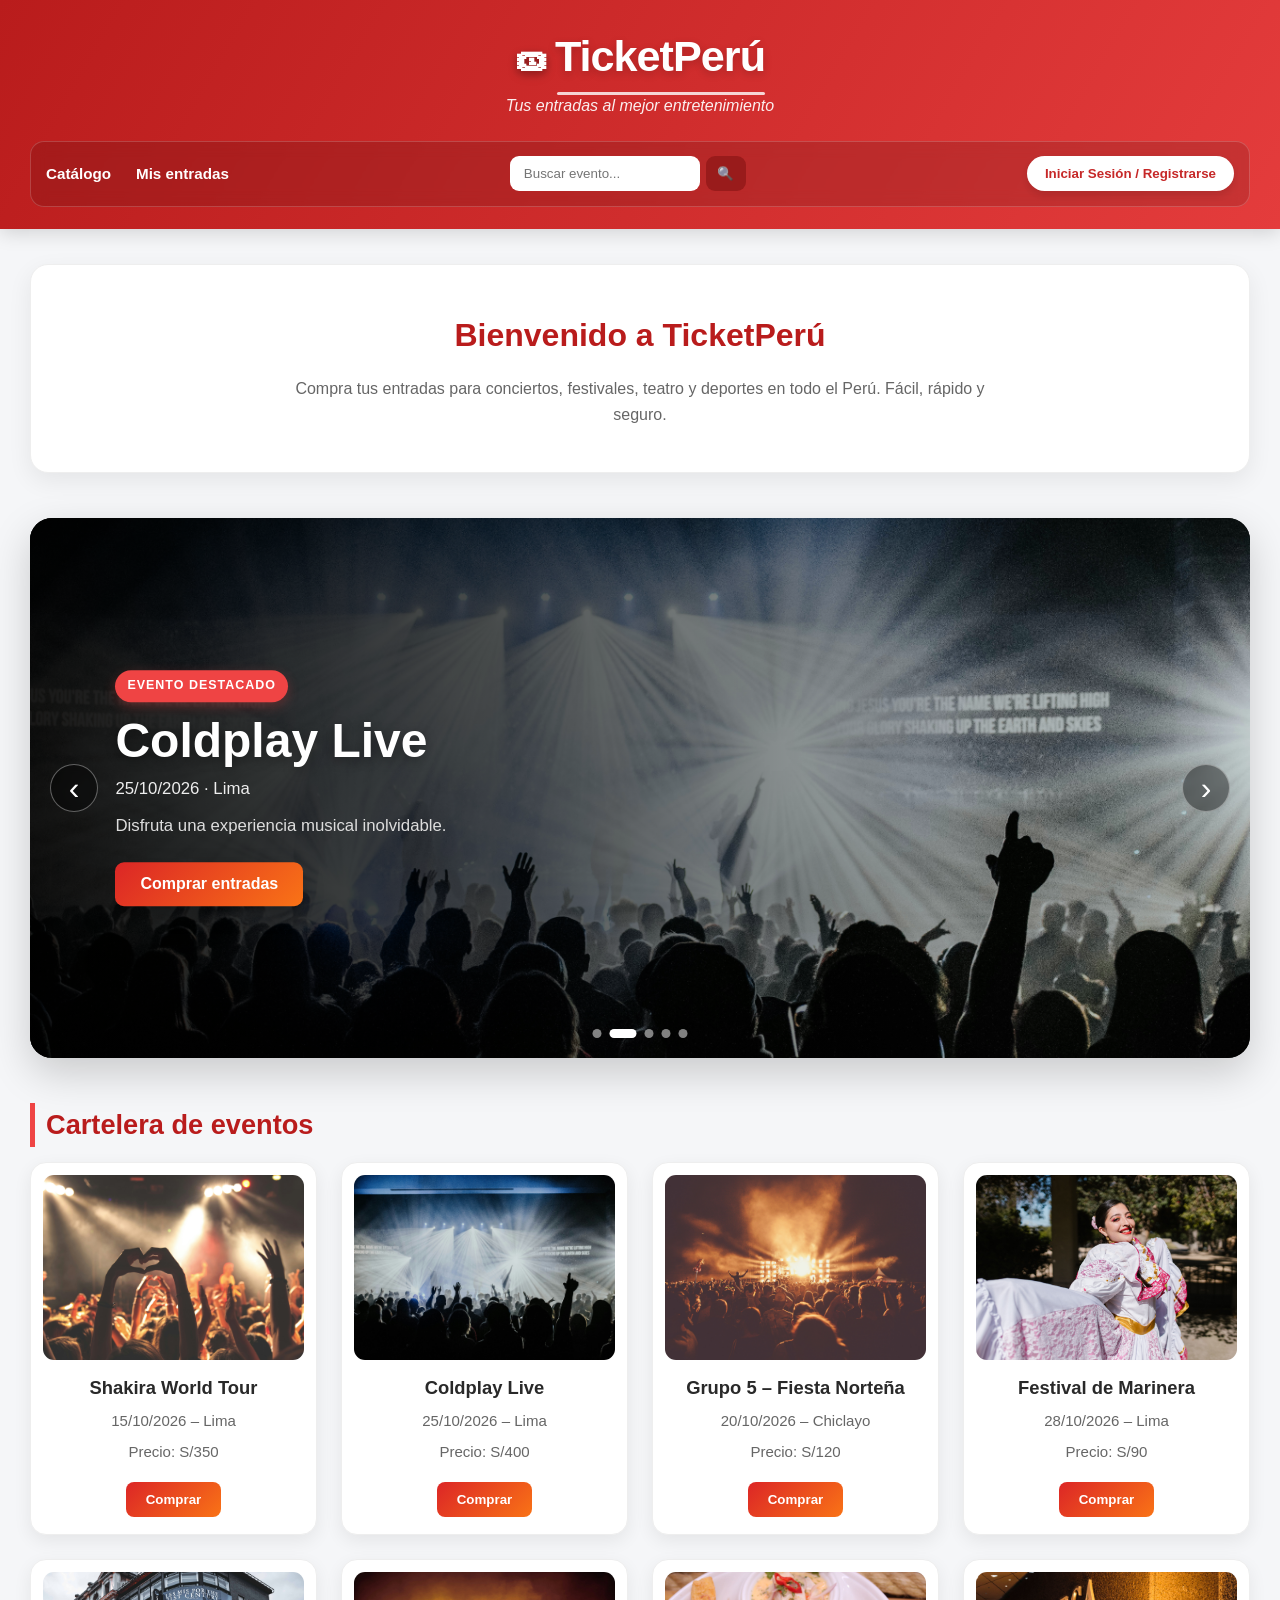
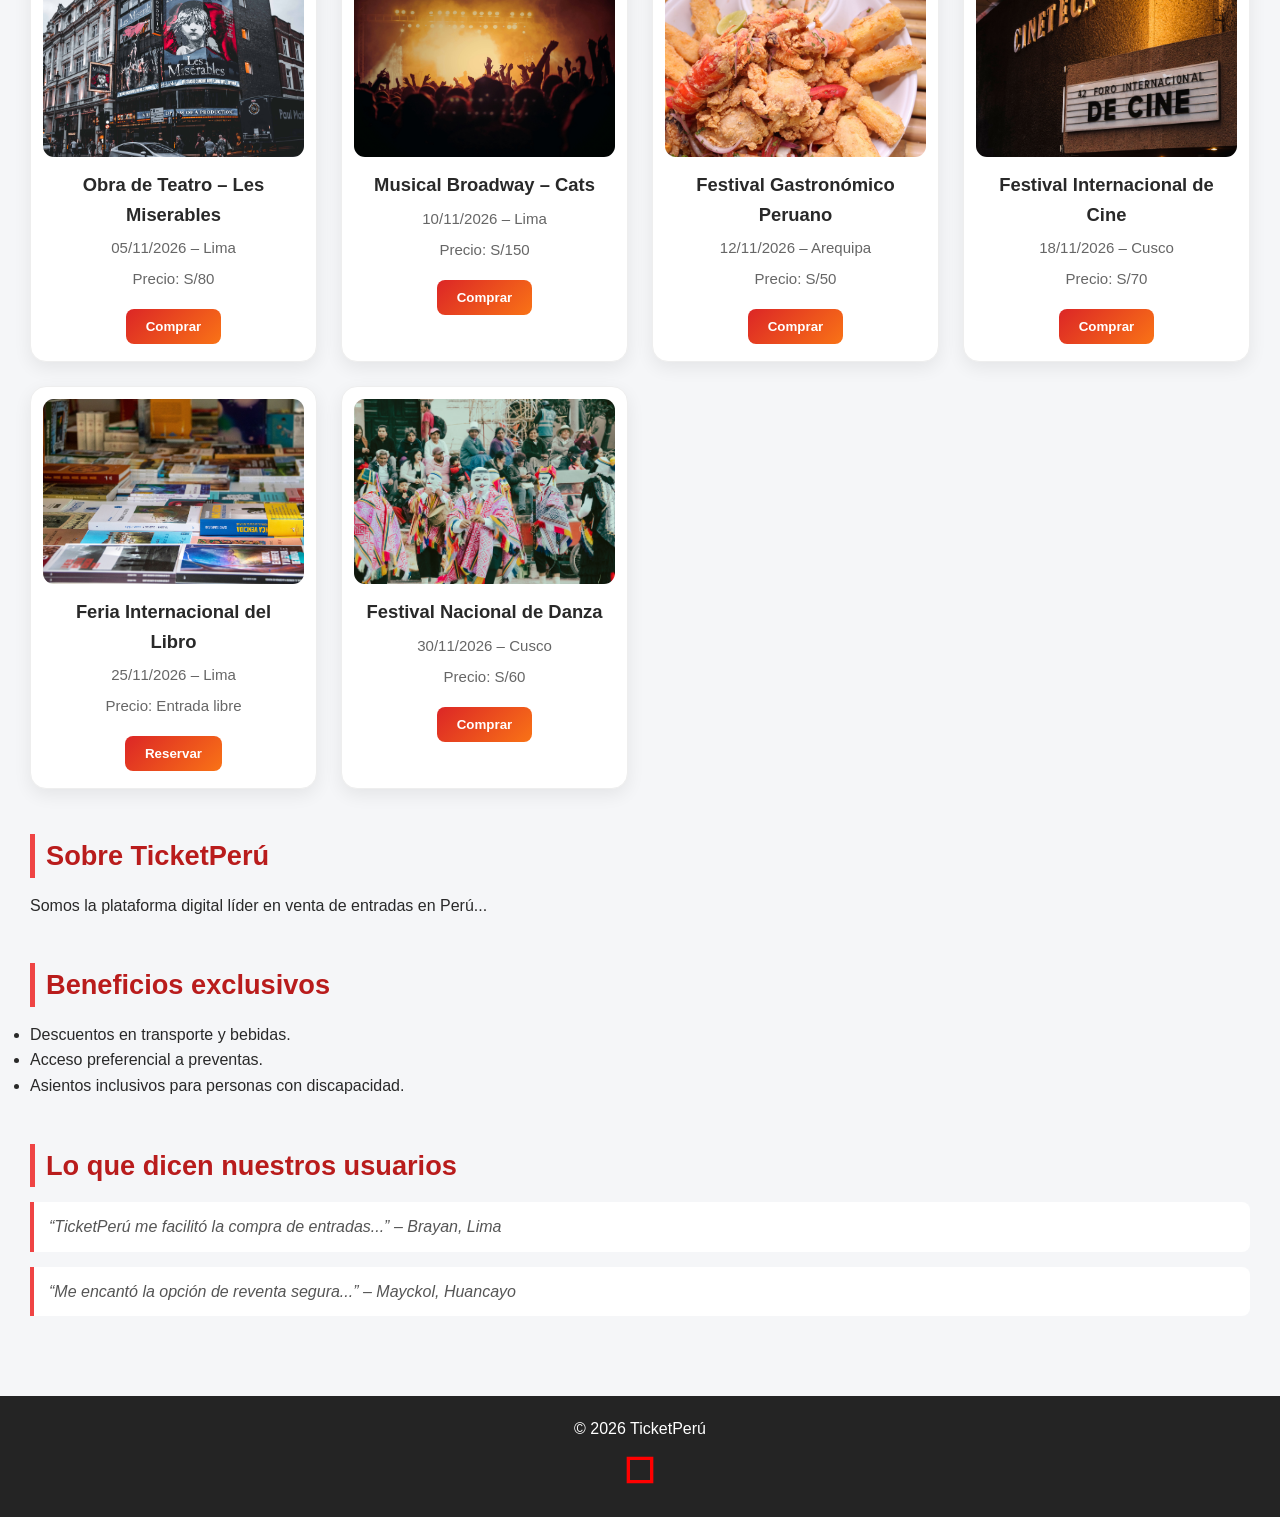
<file: index.html>
<!DOCTYPE html>
<html lang="es">
<head>
  <meta charset="UTF-8">
  <meta name="viewport" content="width=device-width, initial-scale=1.0">
  <title>TicketPerú - Inicio</title>
  <link rel="stylesheet" href="css/pagina.css">
</head>
<body>
<header>
  <h1>TicketPerú</h1>
  <p><em>Tus entradas al mejor entretenimiento</em></p>
  <div class="header-bar">
    <nav>
      <a href="html/catalogo.html">Catálogo</a>
      <a href="../html/consulta.html">Mis entradas</a>
      <a href="html/panel.html" id="btnPanelAdmin">Panel</a>
      
    </nav>
    <div class="buscador">
      <form id="form-busqueda">
        <input type="text" id="input-busqueda" placeholder="Buscar evento..." required>
        <button type="submit">🔍</button>
      </form>
      <div id="resultados-busqueda"></div>
    </div>
    <div id="sesion-usuario" class="sesion-usuario"></div>
  </div>
</header>

<main>
<section id="inicio">
  <h2>Bienvenido a TicketPerú</h2>
  <p>Compra tus entradas para conciertos, festivales, teatro y deportes en todo el Perú. Fácil, rápido y seguro.</p>
</section>

<section id="destacados">
  <div class="carrusel" id="carrusel">
    <div class="slide activo">
      <img src="img/skra.jpg" alt="Shakira World Tour">
      <div class="slide-overlay">
        <span class="etiqueta-evento">EVENTO DESTACADO</span>
        <h2>Shakira World Tour</h2>
        <p>15/10/2026 · Lima</p>
        <p class="descripcion-slide">Una noche llena de música, energía y entretenimiento.</p>
        <button onclick="verificarSesion('Shakira_World_Tour')">Comprar entradas</button>
      </div>
    </div>

    <div class="slide">
      <img src="img/clpy.jpg" alt="Coldplay Live">
      <div class="slide-overlay">
        <span class="etiqueta-evento">EVENTO DESTACADO</span>
        <h2>Coldplay Live</h2>
        <p>25/10/2026 · Lima</p>
        <p class="descripcion-slide">Disfruta una experiencia musical inolvidable.</p>
        <button onclick="verificarSesion('Coldplay_Live')">Comprar entradas</button>
      </div>
    </div>

    <div class="slide">
      <img src="img/gp5.jpg" alt="Grupo 5 Fiesta Norteña">
      <div class="slide-overlay">
        <span class="etiqueta-evento">EVENTO DESTACADO</span>
        <h2>Grupo 5 - Fiesta Norteña</h2>
        <p>20/10/2026 · Chiclayo</p>
        <p class="descripcion-slide">La mejor música norteña llega con una gran fiesta.</p>
        <button onclick="verificarSesion('Fiesta_Norteña')">Comprar entradas</button>
      </div>
    </div>

    <div class="slide">
      <img src="img/festivalM.jpg" alt="Festival de Marinera">
      <div class="slide-overlay">
        <span class="etiqueta-evento">EVENTO DESTACADO</span>
        <h2>Festival de Marinera</h2>
        <p>28/10/2026 · Lima</p>
        <p class="descripcion-slide">Celebra una de las expresiones culturales más importantes del Perú.</p>
        <button onclick="verificarSesion('Festival_Marinera')">Comprar entradas</button>
      </div>
    </div>

    <div class="slide">
      <img src="img/broadway.jpg" alt="Obra de Teatro - Les Miserables">
      <div class="slide-overlay">
        <span class="etiqueta-evento">EVENTO DESTACADO</span>
        <h2>Obra de Teatro - Les Miserables</h2>
        <p>05/11/2026 · Lima</p>
        <p class="descripcion-slide">Una experiencia teatral para disfrutar en familia.</p>
        <button onclick="verificarSesion('Obra_Teatro')">Comprar entradas</button>
      </div>
    </div>

    <button class="flecha-carrusel anterior" onclick="cambiarSlide(-1)">‹</button>
    <button class="flecha-carrusel siguiente" onclick="cambiarSlide(1)">›</button>

    <div class="indicadores" id="indicadores">
      <button class="indicador activo" onclick="irASlide(0)"></button>
      <button class="indicador" onclick="irASlide(1)"></button>
      <button class="indicador" onclick="irASlide(2)"></button>
      <button class="indicador" onclick="irASlide(3)"></button>
      <button class="indicador" onclick="irASlide(4)"></button>
    </div>
  </div>
</section>

<section id="cartelera">
  <h2>Cartelera de eventos</h2>
  <div class="grid-eventos">
    <div class="evento">
      <img src="img/skra.jpg" alt="Shakira World Tour">
      <h3>Shakira World Tour</h3>
      <p>15/10/2026 – Lima</p>
      <p>Precio: S/350</p>
      <button onclick="verificarSesion('Shakira_World_Tour')">Comprar</button>
    </div>

    <div class="evento">
      <img src="img/clpy.jpg" alt="Coldplay Live">
      <h3>Coldplay Live</h3>
      <p>25/10/2026 – Lima</p>
      <p>Precio: S/400</p>
      <button onclick="verificarSesion('Coldplay_Live')">Comprar</button>
    </div>

    <div class="evento">
      <img src="img/gp5.jpg" alt="Grupo 5 Fiesta Norteña">
      <h3>Grupo 5 – Fiesta Norteña</h3>
      <p>20/10/2026 – Chiclayo</p>
      <p>Precio: S/120</p>
      <button onclick="verificarSesion('Fiesta_Norteña')">Comprar</button>
    </div>

    <div class="evento">
      <img src="img/festivalM.jpg" alt="Festival de Marinera">
      <h3>Festival de Marinera</h3>
      <p>28/10/2026 – Lima</p>
      <p>Precio: S/90</p>
      <button onclick="verificarSesion('Festival_Marinera')">Comprar</button>
    </div>

    <div class="evento">
      <img src="img/broadway.jpg" alt="Obra de teatro">
      <h3>Obra de Teatro – Les Miserables</h3>
      <p>05/11/2026 – Lima</p>
      <p>Precio: S/80</p>
      <button onclick="verificarSesion('Obra_Teatro')">Comprar</button>
    </div>

    <div class="evento">
      <img src="img/mrcA.jpg" alt="Musical Broadway">
      <h3>Musical Broadway – Cats</h3>
      <p>10/11/2026 – Lima</p>
      <p>Precio: S/150</p>
      <button onclick="verificarSesion('Cats_Musical')">Comprar</button>
    </div>

    <div class="evento">
      <img src="img/gastronomico.jpg" alt="Festival Gastronómico">
      <h3>Festival Gastronómico Peruano</h3>
      <p>12/11/2026 – Arequipa</p>
      <p>Precio: S/50</p>
      <button onclick="verificarSesion('Festival_Gastronomico')">Comprar</button>
    </div>

    <div class="evento">
      <img src="img/cine.jpg" alt="Festival de Cine">
      <h3>Festival Internacional de Cine</h3>
      <p>18/11/2026 – Cusco</p>
      <p>Precio: S/70</p>
      <button onclick="verificarSesion('Festival_Cine')">Comprar</button>
    </div>

    <div class="evento">
      <img src="img/libro.jpg" alt="Feria del Libro">
      <h3>Feria Internacional del Libro</h3>
      <p>25/11/2026 – Lima</p>
      <p>Precio: Entrada libre</p>
      <button onclick="verificarSesion('Feria_Libro')">Reservar</button>
    </div>

    <div class="evento">
      <img src="img/danza.jpg" alt="Festival de Danza">
      <h3>Festival Nacional de Danza</h3>
      <p>30/11/2026 – Cusco</p>
      <p>Precio: S/60</p>
      <button onclick="verificarSesion('Festival_Danza')">Comprar</button>
    </div>
  </div>
</section>

<section id="sobre">
  <h2>Sobre TicketPerú</h2>
  <p>Somos la plataforma digital líder en venta de entradas en Perú...</p>
</section>

<section id="beneficios">
  <h2>Beneficios exclusivos</h2>
  <ul>
    <li>Descuentos en transporte y bebidas.</li>
    <li>Acceso preferencial a preventas.</li>
    <li>Asientos inclusivos para personas con discapacidad.</li>
  </ul>
</section>

<section id="opiniones">
  <h2>Lo que dicen nuestros usuarios</h2>
  <blockquote>“TicketPerú me facilitó la compra de entradas...” – Brayan, Lima</blockquote>
  <blockquote>“Me encantó la opción de reventa segura...” – Mayckol, Huancayo</blockquote>
</section>
</main>

<footer>
  <p>&copy; 2026 TicketPerú</p>
  <svg class="ticket-icon" xmlns="http://www.w3.org/2000/svg" width="40" height="40" viewBox="0 0 24 24">
    <path d="M4 4h16v16H4z" fill="none"/>
    <path d="M20 4H4v16h16V4zm-2 14H6V6h12v12z" fill="red"/>
  </svg>
</footer>

<script>
function mostrarSesion() {
  const usuarioGuardado = sessionStorage.getItem("usuario");
  const sesionUsuario = document.getElementById("sesion-usuario");
  const estadoSesion = document.getElementById("estado-sesion");

  if (!usuarioGuardado) {
    sesionUsuario.innerHTML = `
      <a href="html/login.html">
        <button class="btn-sesion">Iniciar Sesión / Registrarse</button>
      </a>
    `;
    estadoSesion.innerHTML = `
      <a href="html/login.html">
        <button class="btn-inicio">Iniciar Sesión / Registrarse</button>
      </a>
    `;
    return;
  }

  const usuario = JSON.parse(usuarioGuardado);
  
  const btnPanel =
  document.getElementById(
  "btnPanelAdmin"
  );
 
  if(
  usuario.rol === "administrador" ||
  usuario.rol === "admin" ||
  usuario.rol === "empleado"
  ){
 
  btnPanel.style.display =
  "inline-block";
 
  }else{
 
  btnPanel.style.display =
  "none";
  }
  const nombre = usuario.nombre || usuario.usuario || usuario.nombreUsuario || usuario.correo || "Usuario";

  sesionUsuario.innerHTML = `
    <span class="usuario-activo"> Hola, <strong>${nombre}</strong></span>
    <button class="btn-cerrar" onclick="cerrarSesion()">Cerrar sesión</button>
  `;

  estadoSesion.innerHTML = `
    <p> ¡Hola, <strong>${nombre}</strong>! Ya tienes una sesión iniciada.</p>
    <button class="btn-cerrar" onclick="cerrarSesion()">Cerrar sesión</button>
  `;
}

function cerrarSesion() {

    sessionStorage.removeItem(
        "usuario"
    );

    window.location.href =
        "html/login.html";
}

function verificarSesion(evento) {
  const usuarioGuardado = sessionStorage.getItem("usuario");

  if (!usuarioGuardado) {
    alert("Debe iniciar sesión o registrarse para comprar entradas.");
    window.location.href = "html/login.html";
    return;
  }

  window.location.href = `html/pago.html?evento=${evento}`;
}

const inputBusqueda =
    document.getElementById("input-busqueda");

const resultados =
    document.getElementById("resultados-busqueda");

inputBusqueda.addEventListener("input", () => {

    const query =
        inputBusqueda.value
        .trim()
        .toLowerCase();

    resultados.innerHTML = "";

    if(query.length === 0){
        return;
    }

    const eventos =
        document.querySelectorAll(".evento");

    let encontrados = 0;

    eventos.forEach(evento => {

        const titulo =
            evento.querySelector("h3")
            .textContent;

        if(
            titulo.toLowerCase().includes(query) &&
            encontrados < 5
        ){

            encontrados++;

            const boton =
                evento.querySelector("button");

            const enlace =
                boton.getAttribute(
                    "onclick"
                );

            resultados.innerHTML += `
                <div class="resultado-item">

                    <a href="#"
                       onclick="${enlace}">
                        ${titulo}
                    </a>

                </div>
            `;
        }

    });

    if(encontrados === 0){

        resultados.innerHTML = `
            <div class="resultado-item">
                No se encontraron resultados
            </div>
        `;
    }

});

mostrarSesion();
</script>
<script src="js/auth/auth.js"></script>
<script src="js/carrusel.js"></script>
<script src="js/index.js"></script>
</body>
</html>
</file>
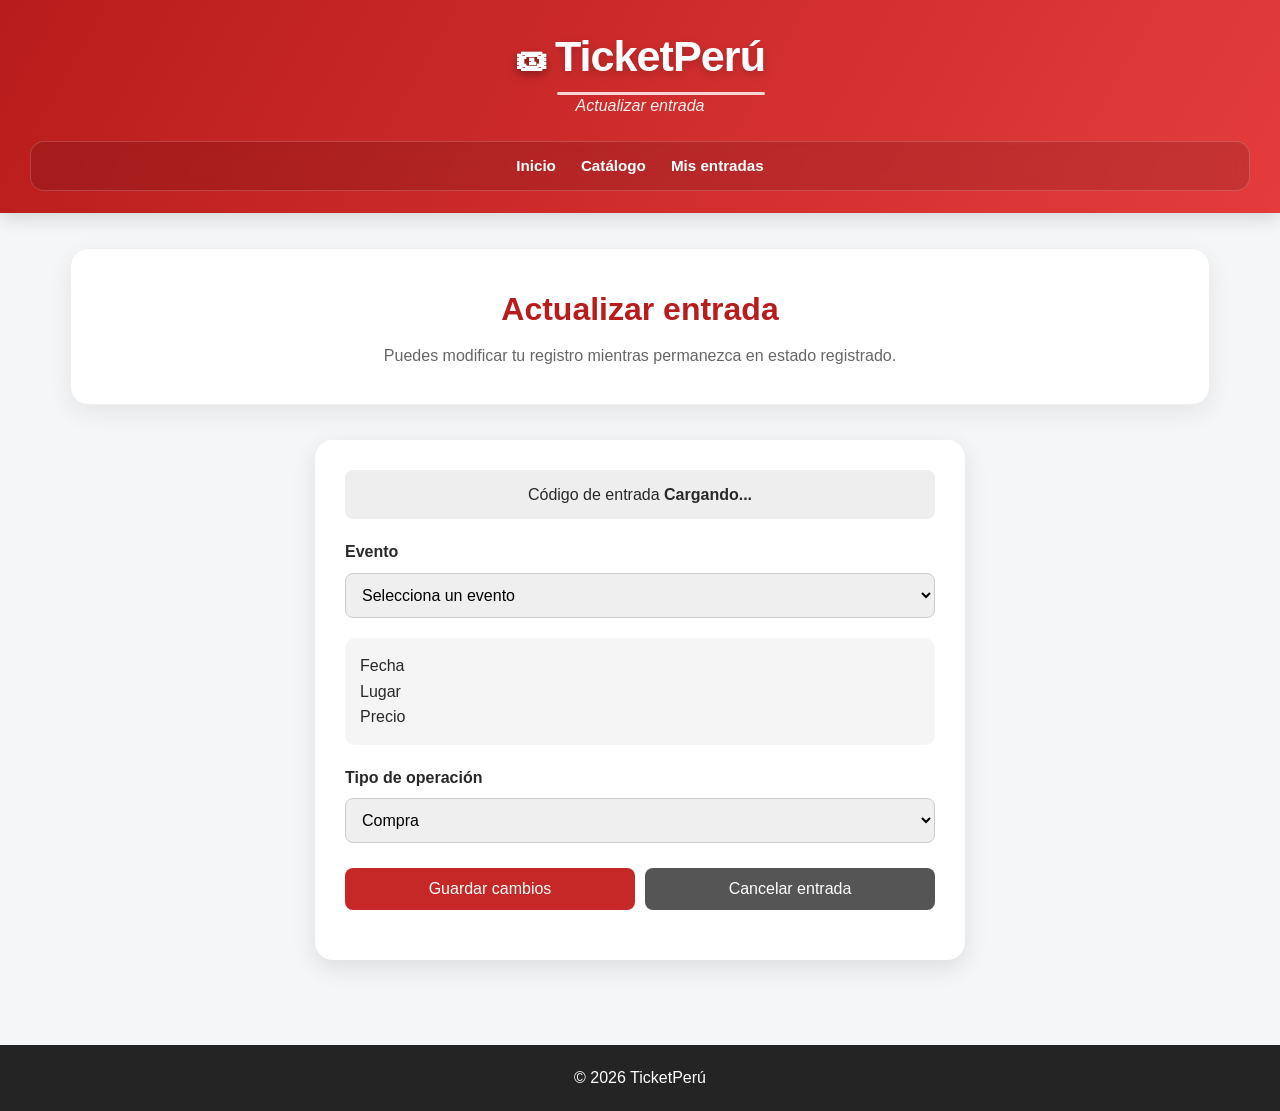
<file: html/actualizar.html>
<!DOCTYPE html>
<html lang="es">

<head>
    <meta charset="UTF-8">
    <title>Actualizar entrada - TicketPerú</title>

    <link rel="stylesheet" href="../css/consulta.css">

    <style>

        .formulario-edicion {
            max-width: 650px;
            margin: 0 auto;
            background: white;
            padding: 30px;
            border-radius: 18px;
            box-shadow: 0 8px 25px rgba(0,0,0,.1);
        }

        .formulario-edicion h2 {
            color: #c62828;
            margin-bottom: 20px;
        }

        .campo {
            margin-bottom: 20px;
        }

        .campo label {
            display: block;
            font-weight: bold;
            margin-bottom: 8px;
        }

        .campo select {
            width: 100%;
            padding: 12px;
            border: 1px solid #ccc;
            border-radius: 8px;
            font-size: 1rem;
        }

        .datos-evento {
            background: #f5f5f5;
            padding: 15px;
            border-radius: 10px;
            margin-bottom: 20px;
        }

        .botones {
            display: flex;
            gap: 10px;
            margin-top: 25px;
        }

        .botones button {
            flex: 1;
            padding: 12px;
            border: none;
            border-radius: 8px;
            cursor: pointer;
            font-size: 1rem;
        }

        .btn-guardar {
            background: #c62828;
            color: white;
        }

        .btn-cancelar {
            background: #555;
            color: white;
        }

        .mensaje {
            margin-top: 20px;
            text-align: center;
            font-weight: bold;
        }

        .codigo-edicion {
            background: #eee;
            padding: 12px;
            border-radius: 8px;
            text-align: center;
            margin-bottom: 20px;
        }

    </style>
</head>

<body>

<header>

    <h1>TicketPerú</h1>

    <p><em>Actualizar entrada</em></p>

    <nav>
        <a href="../index.html">Inicio</a>
        <a href="catalogo.html">Catálogo</a>
        <a href="consulta.html">Mis entradas</a>
    </nav>

</header>


<main>

    <section class="encabezado">

        <h2> Actualizar entrada</h2>

        <p>
            Puedes modificar tu registro mientras
            permanezca en estado registrado.
        </p>

    </section>


    <section class="formulario-edicion">

        <div class="codigo-edicion">

            <span>Código de entrada</span>

            <strong id="codigo">
                Cargando...
            </strong>

        </div>


        <form id="form-actualizar">

            <div class="campo">

                <label for="evento">
                    Evento
                </label>

                <select id="evento" required>
                    <option value="">
                        Selecciona un evento
                    </option>
                </select>

            </div>


            <div class="datos-evento">

                <p id="fecha">
                     Fecha
                </p>

                <p id="lugar">
                     Lugar
                </p>

                <p id="precio">
                     Precio
                </p>

            </div>


            <div class="campo">

                <label for="tipo">
                    Tipo de operación
                </label>

                <select id="tipo" required>

                    <option value="compra">
                        Compra
                    </option>

                    <option value="reserva">
                        Reserva
                    </option>

                </select>

            </div>


            <div class="botones">

                <button
                    type="submit"
                    class="btn-guardar">
                    Guardar cambios
                </button>

                <button
                    type="button"
                    id="btn-cancelar"
                    class="btn-cancelar">
                    Cancelar entrada
                </button>

            </div>

        </form>


        <div
            id="mensaje"
            class="mensaje">
        </div>

    </section>

</main>


<footer>

    <p>&copy; 2026 TicketPerú</p>

</footer>


<script type="module" src="../js/actualizar/actualizar.js"></script>

</body>

</html>
</file>
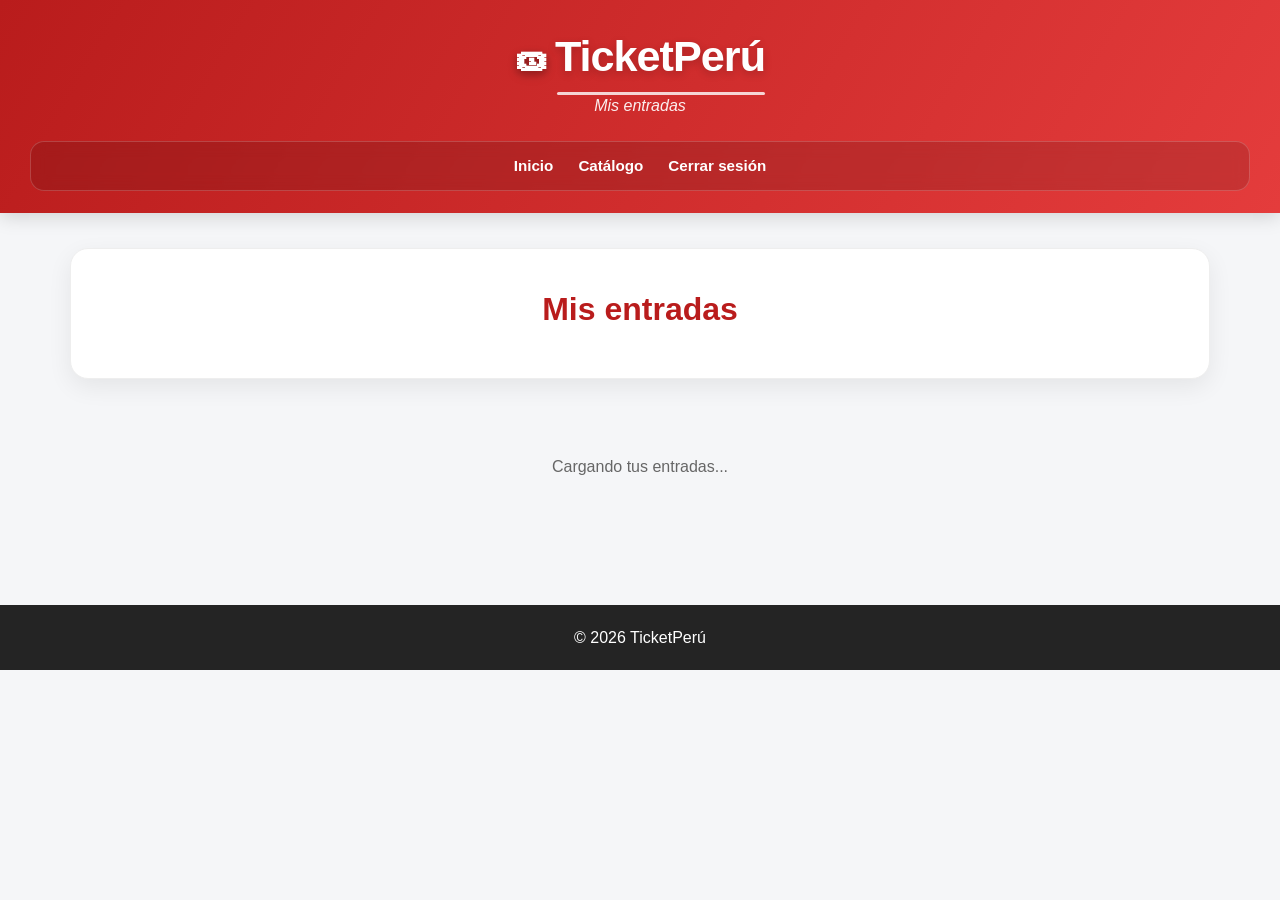
<file: html/consulta.html>
<!DOCTYPE html>
<html lang="es">
<head>
  <meta charset="UTF-8">
  <title>Mis entradas - TicketPerú</title>
  <link rel="stylesheet" href="../css/consulta.css">
</head>
<body>

  <header>
    <h1>TicketPerú</h1>
    <p><em>Mis entradas</em></p>
    <nav>
      <a href="../index.html">Inicio</a>
      <a href="catalogo.html">Catálogo</a>
      <button id="btn-cerrar">Cerrar sesión</button>
    </nav>
  </header>

  <main>
    <section class="encabezado">
      <h2> Mis entradas</h2>
      <p id="saludo"></p>
    </section>

    <section id="lista-entradas" class="lista-entradas">
      <p class="cargando">Cargando tus entradas...</p>
    </section>
  </main>

  <footer>
    <p>&copy; 2026 TicketPerú</p>
  </footer>

  <script type="module">
    import { sql } from "../js/config/neon-config.js";

    const usuarioGuardado = sessionStorage.getItem("usuario");

    if (!usuarioGuardado) {
      alert("Debes iniciar sesión para ver tus entradas.");
      window.location.href = "login.html";
    } else {
      const usuario = JSON.parse(usuarioGuardado);
      document.getElementById("saludo").textContent =
        `Hola, ${usuario.nombre}. Aquí puedes consultar tus entradas.`;
      cargarEntradas(usuario.id);
    }

    async function cargarEntradas(usuarioId) {
      const contenedor = document.getElementById("lista-entradas");

      try {
        const entradas = await sql`
          SELECT id, evento, fecha_evento, lugar, tipo, precio, codigo, estado, fecha_compra
          FROM entradas
          WHERE usuario_id = ${usuarioId}
          ORDER BY fecha_compra DESC
        `;

        if (entradas.length === 0) {
          contenedor.innerHTML = `
            <div class="sin-entradas">
              <h3> Aún no tienes entradas</h3>
              <p>Cuando realices una compra, tus entradas aparecerán aquí.</p>
              <a href="catalogo.html">
                <button>Ver catálogo</button>
              </a>
            </div>
          `;
          return;
        }

        contenedor.innerHTML = "";

        entradas.forEach(entrada => {
          const fecha = new Date(entrada.fecha_evento).toLocaleDateString("es-PE");
          const estado = entrada.estado.toLowerCase();

          let claseEstado = "estado-valida";
          let textoEstado = "🟢 Registrada";

          if (estado === "utilizada") {
            claseEstado = "estado-utilizada";
            textoEstado = "🟡 Utilizada";
          }

          if (estado === "cancelada") {
            claseEstado = "estado-cancelada";
            textoEstado = "🔴 Cancelada";
          }

          const tarjeta = document.createElement("article");
          tarjeta.className = "entrada";

          tarjeta.innerHTML = `
            <div class="entrada-superior">
              <span class="logo-ticket"> TicketPerú</span>
              <span class="${claseEstado}">${textoEstado}</span>
            </div>

            <div class="entrada-contenido">
              <h3>${entrada.evento}</h3>
              <p> ${fecha}</p>
              <p> ${entrada.lugar}</p>
              <p> Tipo: ${entrada.tipo}</p>
              <p> Precio: S/${entrada.precio}</p>

              <div class="codigo">
                <span>Código de entrada</span>
                <strong>${entrada.codigo}</strong>
              </div>
            </div>

            <div class="entrada-acciones">

            <button onclick="mostrarCodigo('${entrada.codigo}')">
              Ver código
            </button>

            <button onclick="editarEntrada(${entrada.id})">
              Editar
            </button>

            </div>
          `;

          contenedor.appendChild(tarjeta);
        });

      } catch (error) {
        console.error(error);

        contenedor.innerHTML = `
          <div class="error">
            <h3> No se pudieron cargar tus entradas</h3>
            <p>Intenta nuevamente más tarde.</p>
          </div>
        `;
      }
    }

    window.mostrarCodigo = function(codigo) {
      alert(
        " Código de entrada\n\n" +
        codigo +
        "\n\nPresenta este código al personal de TicketPerú."
      );
    };

    window.editarEntrada = function(id) {
      window.location.href = `actualizar.html?id=${id}`;
    };

    document.getElementById("btn-cerrar").addEventListener("click", () => {
      sessionStorage.removeItem("usuario");
      window.location.href = "login.html";
    });
  </script>

</body>
</html>
</file>
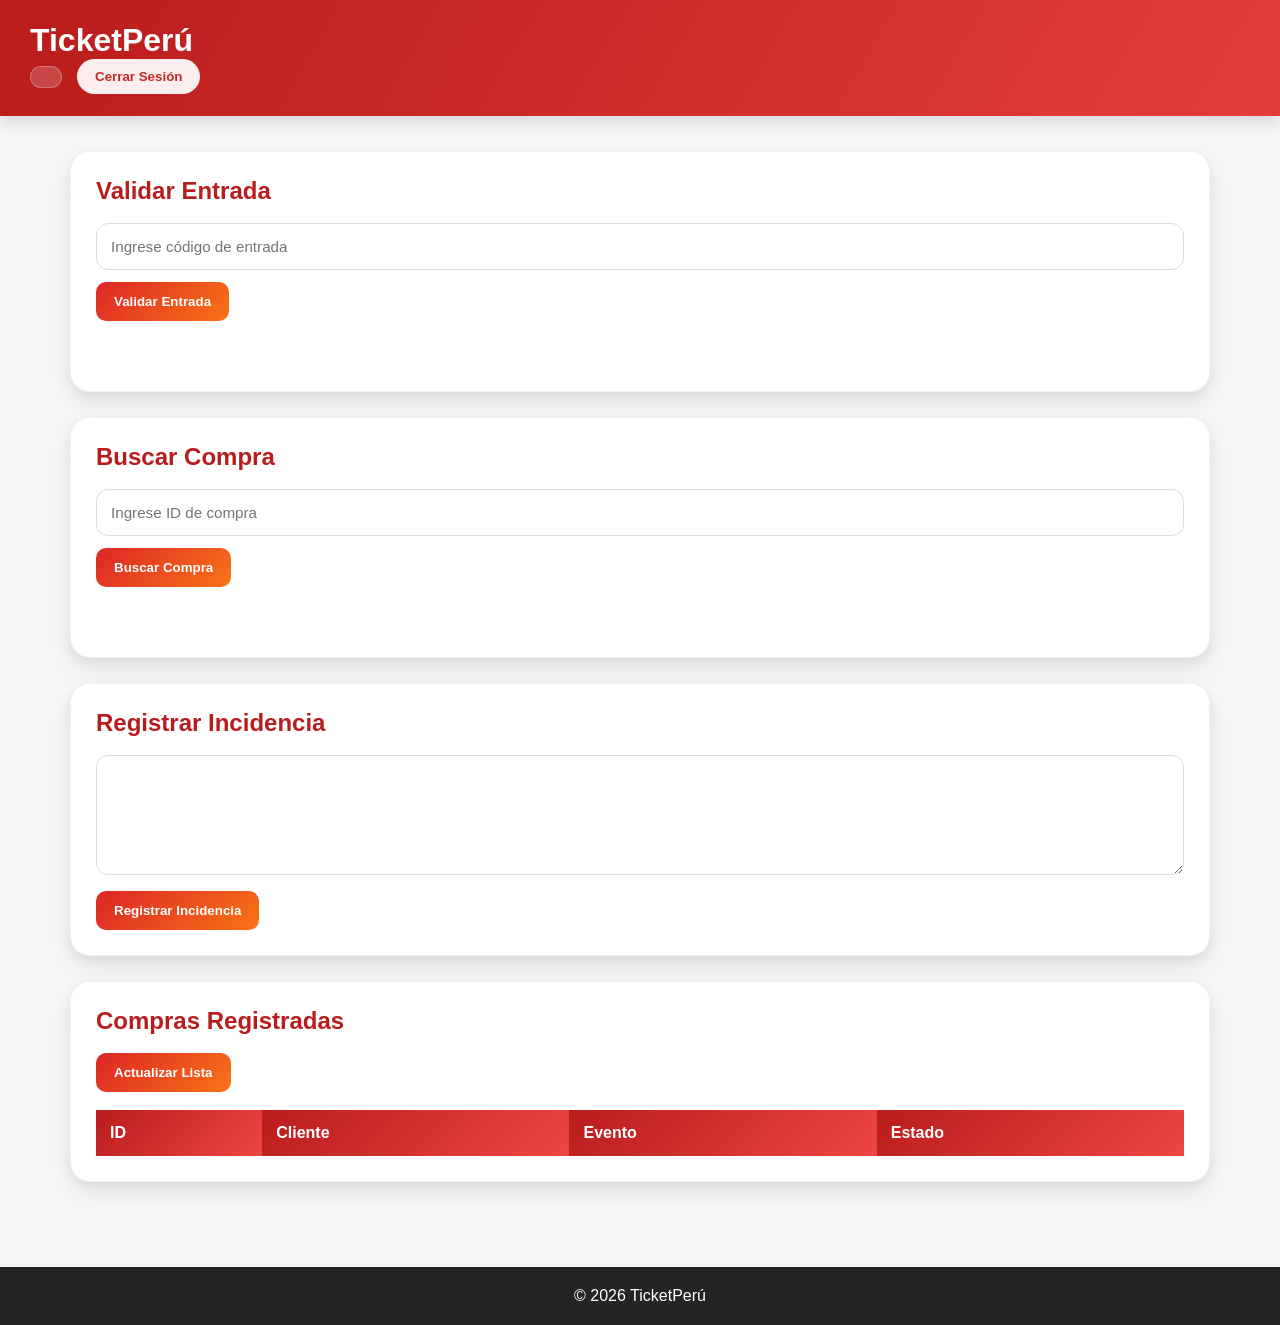
<file: html/empleado.html>
<!DOCTYPE html>
<html lang="es">

<head>
    <meta charset="UTF-8">
    <meta name="viewport" content="width=device-width, initial-scale=1.0">
    <title>TicketPerú - Panel Empleado</title>
    <link rel="stylesheet" href="../css/empleado.css">
</head>

<body>

<header>

    <h1>TicketPerú</h1>

    <div class="header-usuario">

    <span id="nombreEmpleado"></span>

    <a
    href="panel.html"
    id="btnPanel"
    class="btn-panel"
    style="display:none">

    Panel

</a>

    <button id="btnCerrarSesion">
        Cerrar Sesión
    </button>

</div>

    </div>

</header>

<main>

    <section class="panel-section">

        <h2>Validar Entrada</h2>

        <input
            type="text"
            id="codigoEntrada"
            placeholder="Ingrese código de entrada">

        <button onclick="validarEntrada()">
            Validar Entrada
        </button>

        <div id="mensaje"></div>

    </section>

    <section class="panel-section">

        <h2>Buscar Compra</h2>

        <input
            type="number"
            id="idCompra"
            placeholder="Ingrese ID de compra">

        <button onclick="buscarCompra()">
            Buscar Compra
        </button>

        <div id="resultadoCompra"></div>

    </section>

    <section class="panel-section">

        <h2>Registrar Incidencia</h2>

        <textarea
            id="incidencia"
            rows="5"
            placeholder="Describa la incidencia">
        </textarea>

        <button onclick="guardarIncidencia()">
            Registrar Incidencia
        </button>

    </section>

    <section class="panel-section">

        <h2>Compras Registradas</h2>

        <button onclick="cargarCompras()">
            Actualizar Lista
        </button>

        <table>

            <thead>
                <tr>
                    <th>ID</th>
                    <th>Cliente</th>
                    <th>Evento</th>
                    <th>Estado</th>
                </tr>
            </thead>

            <tbody id="tablaCompras">
            </tbody>

        </table>

    </section>

</main>

<footer>
    <p>&copy; 2026 TicketPerú</p>
</footer>

<script type="module" src="../js/empleado.js"></script>

</body>
</html>
</file>
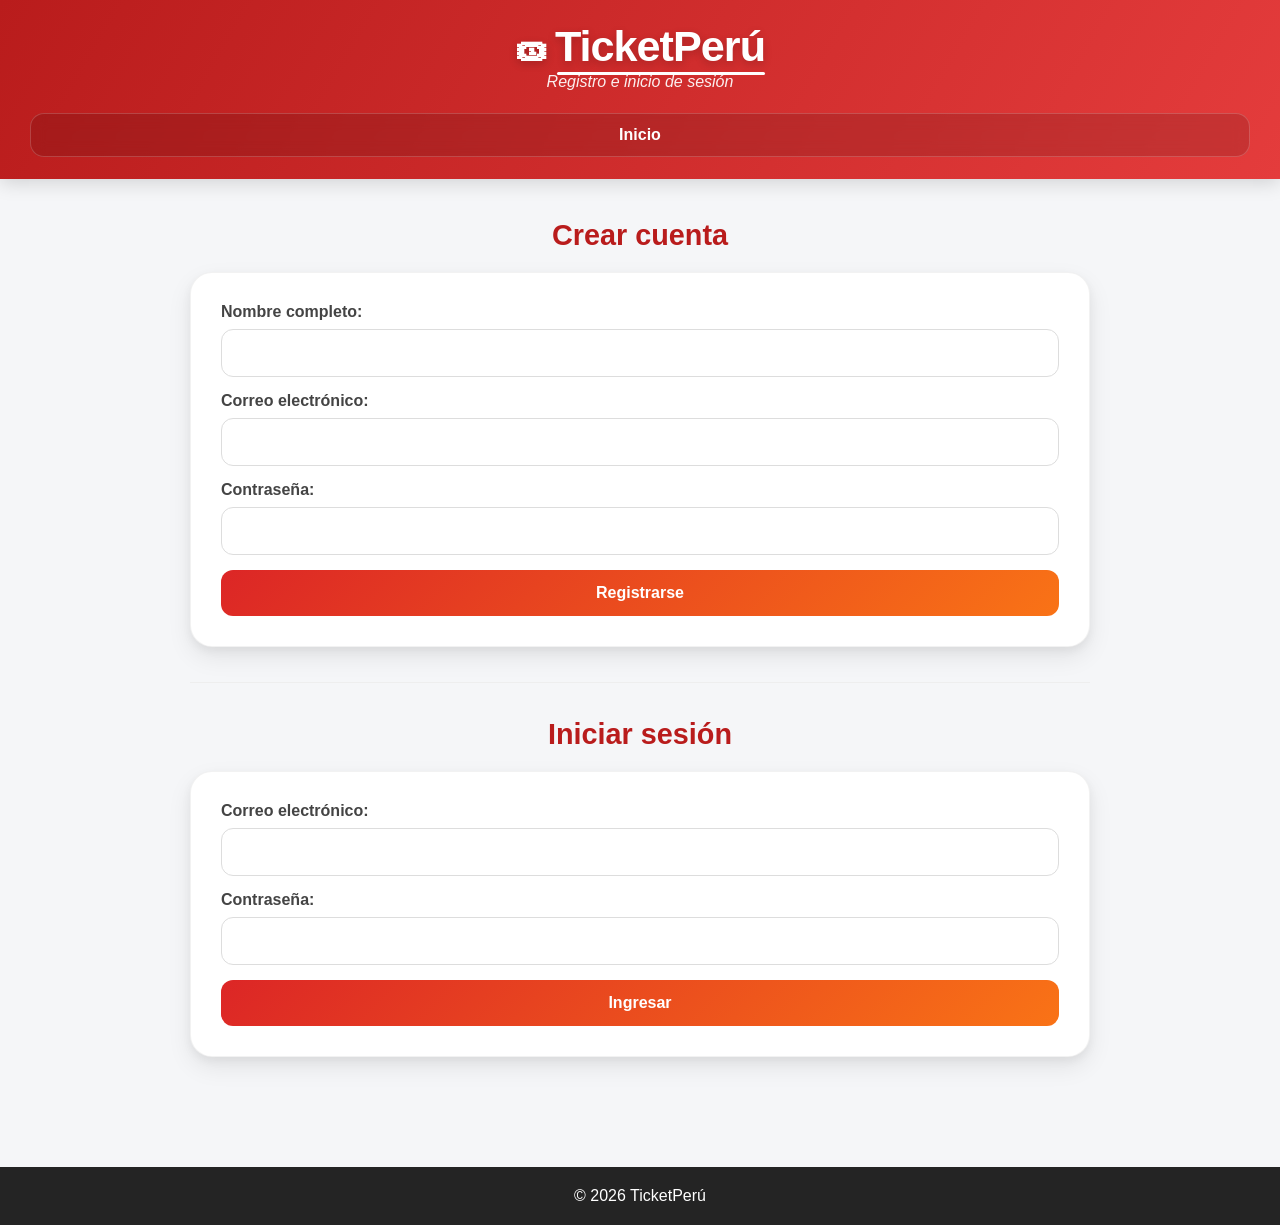
<file: html/login.html>
<!DOCTYPE html>
<html lang="es">
<head>
  <meta charset="UTF-8">
  <title>Login - TicketPerú</title>
  <link rel="stylesheet" href="../css/login.css">
</head>
<body>
  <header>
    <h1>TicketPerú</h1>
    <p><em>Registro e inicio de sesión</em></p>
    <nav>
      <a href="../index.html">Inicio</a>
    </nav>
  </header>

  <main>
    <h2>Crear cuenta</h2>
    <form id="formRegistro">
      <label>Nombre completo:
        <input type="text" id="nombre" required>
      </label>
      <label>Correo electrónico:
        <input type="email" id="correo" required>
      </label>
      <label>Contraseña:
        <input type="password" id="contrasena" required>
      </label>
      <button type="submit">Registrarse</button>
    </form>

    <hr class="separador">

    <h2>Iniciar sesión</h2>
    <form id="formLogin">
      <label>Correo electrónico:
        <input type="email" id="correoLogin" required>
      </label>
      <label>Contraseña:
        <input type="password" id="contrasenaLogin" required>
      </label>
      <button type="submit">Ingresar</button>
    </form>

    <!-- Mensaje con animación -->
    <div id="mensaje-registro"></div>
  </main>

  <footer>
    <p>&copy; 2026 TicketPerú</p>
  </footer>

  <!-- Script de autenticación -->
  <script type="module" src="../js/auth/auth.js"></script>
</body>
</html>
</file>
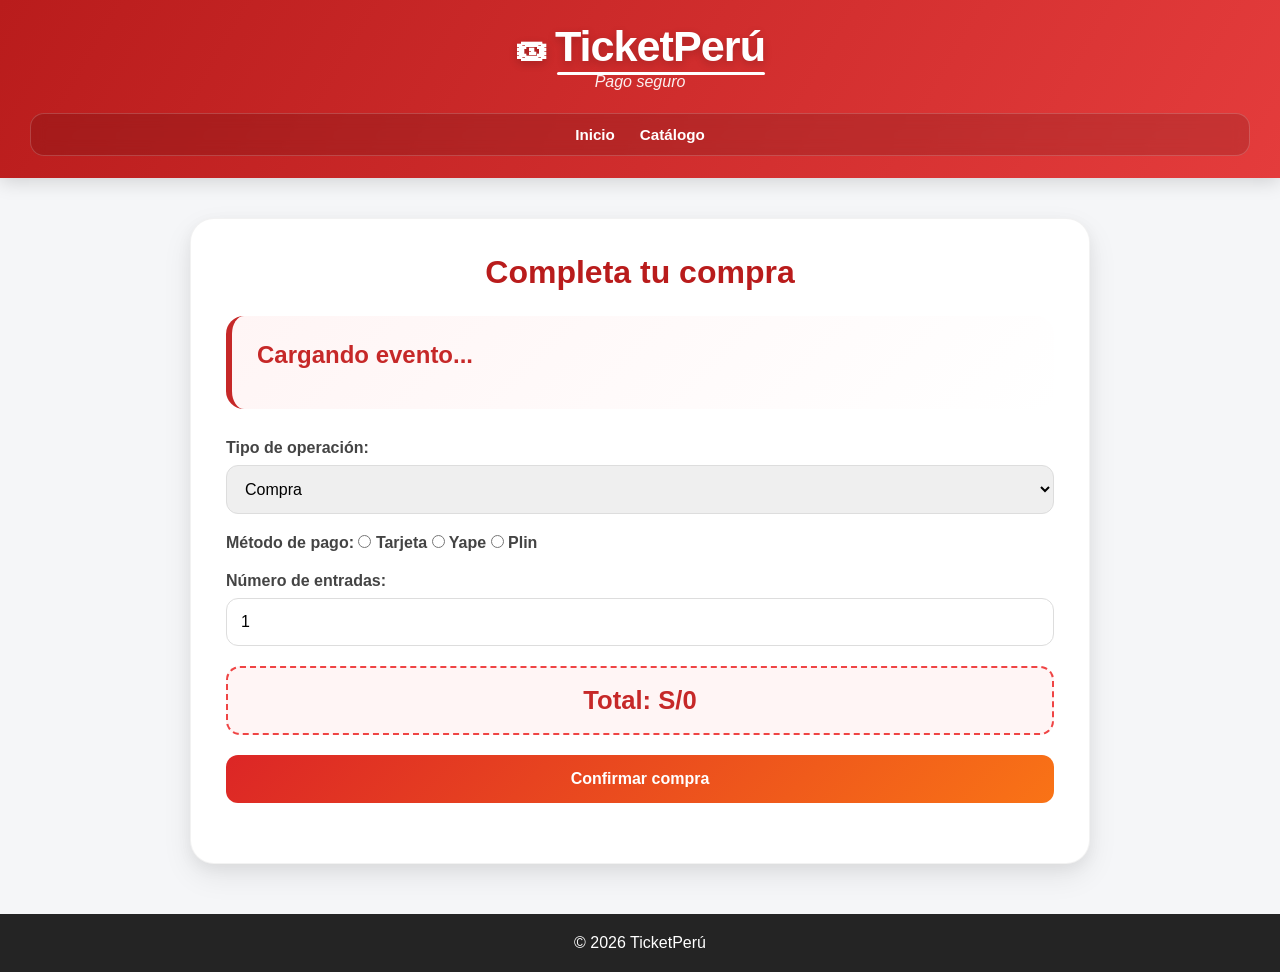
<file: html/pago.html>
<!DOCTYPE html>
<html lang="es">
<head>
  <meta charset="UTF-8">
  <title>Compra - TicketPerú</title>
  <link rel="stylesheet" href="../css/pago.css">
</head>
<body>

  <header>
    <h1>TicketPerú</h1>
    <p><em>Pago seguro</em></p>
    <nav>
      <a href="../index.html">Inicio</a>
      <a href="catalogo.html">Catálogo</a>
    </nav>
  </header>

  <main>
    <h2>Completa tu compra</h2>

    <section id="datos-evento">
      <h3 id="nombre-evento">Cargando evento...</h3>
      <p id="fecha-evento"></p>
      <p id="lugar-evento"></p>
      <p id="precio-evento"></p>
    </section>

    <form id="form-pago">

      <label>Tipo de operación:
        <select name="tipo" id="tipo" required>
          <option value="compra">Compra</option>
          <option value="reserva">Reserva</option>
        </select>
      </label>

      <label>Método de pago:
        <input type="radio" name="pago" value="tarjeta" required> Tarjeta
        <input type="radio" name="pago" value="yape"> Yape
        <input type="radio" name="pago" value="plin"> Plin
      </label>

      <label>Número de entradas:
        <input type="number" name="cantidad" id="cantidad" min="1" max="10" value="1" required>
      </label>

      <p id="total">Total: S/0</p>

      <button type="submit">Confirmar compra</button>
    </form>

    <div id="mensaje-confirmacion"></div>

  </main>

  <footer>
    <p>&copy; 2026 TicketPerú</p>
  </footer>

  <script type="module">

    import { sql } from "../js/config/neon-config.js";

    const usuarioGuardado = sessionStorage.getItem("usuario");

    if (!usuarioGuardado) {
      alert("Debes iniciar sesión para comprar una entrada.");
      window.location.href = "login.html";
    }

    const usuario = JSON.parse(usuarioGuardado);

    const params = new URLSearchParams(window.location.search);
    const eventoSeleccionado = params.get("evento");

    const eventos = {
      "Shakira_World_Tour": {
        nombre: "Shakira World Tour",
        fecha: "2026-10-15",
        fechaTexto: "15/10/2026",
        lugar: "Lima",
        precio: 350
      },

      "Coldplay_Live": {
        nombre: "Coldplay Live",
        fecha: "2026-10-25",
        fechaTexto: "25/10/2026",
        lugar: "Lima",
        precio: 400
      },

      "Grupo5_Fiesta_Norteña": {
        nombre: "Grupo 5 – Fiesta Norteña",
        fecha: "2026-10-20",
        fechaTexto: "20/10/2026",
        lugar: "Chiclayo",
        precio: 120
      },

      "Festival_Marinera": {
        nombre: "Festival de Marinera",
        fecha: "2026-10-28",
        fechaTexto: "28/10/2026",
        lugar: "Lima",
        precio: 90
      },

      "Broadway_Teatro": {
        nombre: "Obra de Teatro – Los Miserables",
        fecha: "2026-11-05",
        fechaTexto: "05/11/2026",
        lugar: "Lima",
        precio: 80
      },

      "Feria_Libro": {
        nombre: "Feria Internacional del Libro",
        fecha: "2026-11-25",
        fechaTexto: "25/11/2026",
        lugar: "Lima",
        precio: 0
      },

      "Clasico_Futbol": {
        nombre: "Clásico Alianza vs Universitario",
        fecha: "2026-11-18",
        fechaTexto: "18/11/2026",
        lugar: "Lima",
        precio: 150
      },

      "Sudamericano_Voley": {
        nombre: "Campeonato Sudamericano de Vóley",
        fecha: "2026-11-22",
        fechaTexto: "22/11/2026",
        lugar: "Trujillo",
        precio: 100
      }
    };

    const evento = eventos[eventoSeleccionado];

    if (!evento) {
      document.getElementById("nombre-evento").textContent =
        "Evento no encontrado";
    } else {

      document.getElementById("nombre-evento").textContent =
        evento.nombre;

      document.getElementById("fecha-evento").textContent =
        " Fecha: " + evento.fechaTexto;

      document.getElementById("lugar-evento").textContent =
        " Lugar: " + evento.lugar;

      document.getElementById("precio-evento").textContent =
        " Precio: S/" + evento.precio;

    }

    const cantidadInput =
      document.getElementById("cantidad");

    const totalTexto =
      document.getElementById("total");

    function actualizarTotal() {

      const cantidad =
        Number(cantidadInput.value);

      const total =
        evento.precio * cantidad;

      totalTexto.textContent =
        "Total: S/" + total;

    }

    cantidadInput.addEventListener(
      "input",
      actualizarTotal
    );

    actualizarTotal();

    document
  .getElementById("form-pago")
  .addEventListener("submit", async function(e) {

    e.preventDefault();

    if (!evento) {
      alert("Evento no encontrado.");
      return;
    }

    try {

      const cantidad =
        Number(cantidadInput.value);

      const tipo =
        document.getElementById("tipo").value;

      const codigoCompra =
        "COD-" +
        Math.floor(Math.random() * 99999999)
          .toString()
          .padStart(8, "0");

      await sql`
        INSERT INTO compras_entradas_eventos
        (
          codigo_seguimiento,
          nombre_cliente,
          evento,
          tipo,
          cantidad,
          estado,
          id_usuario
        )
        VALUES
        (
          ${codigoCompra},
          ${usuario.nombre},
          ${evento.nombre},
          ${tipo},
          ${cantidad},
          'registrado',
          ${usuario.id}
        )
      `;

      for (let i = 0; i < cantidad; i++) {

        const codigo =
          "TP-" +
          crypto.randomUUID()
            .replace(/-/g, "")
            .substring(0, 8)
            .toUpperCase();

        await sql`
          INSERT INTO entradas
          (
            usuario_id,
            evento,
            fecha_evento,
            lugar,
            tipo,
            precio,
            codigo,
            estado
          )
          VALUES
          (
            ${usuario.id},
            ${evento.nombre},
            ${evento.fecha},
            ${evento.lugar},
            ${tipo},
            ${evento.precio},
            ${codigo},
            'valida'
          )
        `;
      }

      const mensaje =
        document.getElementById(
          "mensaje-confirmacion"
        );

      mensaje.textContent =
        `¡${tipo.toUpperCase()} realizada correctamente!`;

      mensaje.classList.add("mostrar");

      setTimeout(() => {

        window.location.href =
          "consulta.html";

      }, 1500);

    } catch (error) {

      console.error(error);

      alert(
        "No se pudo registrar la compra."
      );
    }

  });

  </script>

</body>
</html>
</file>
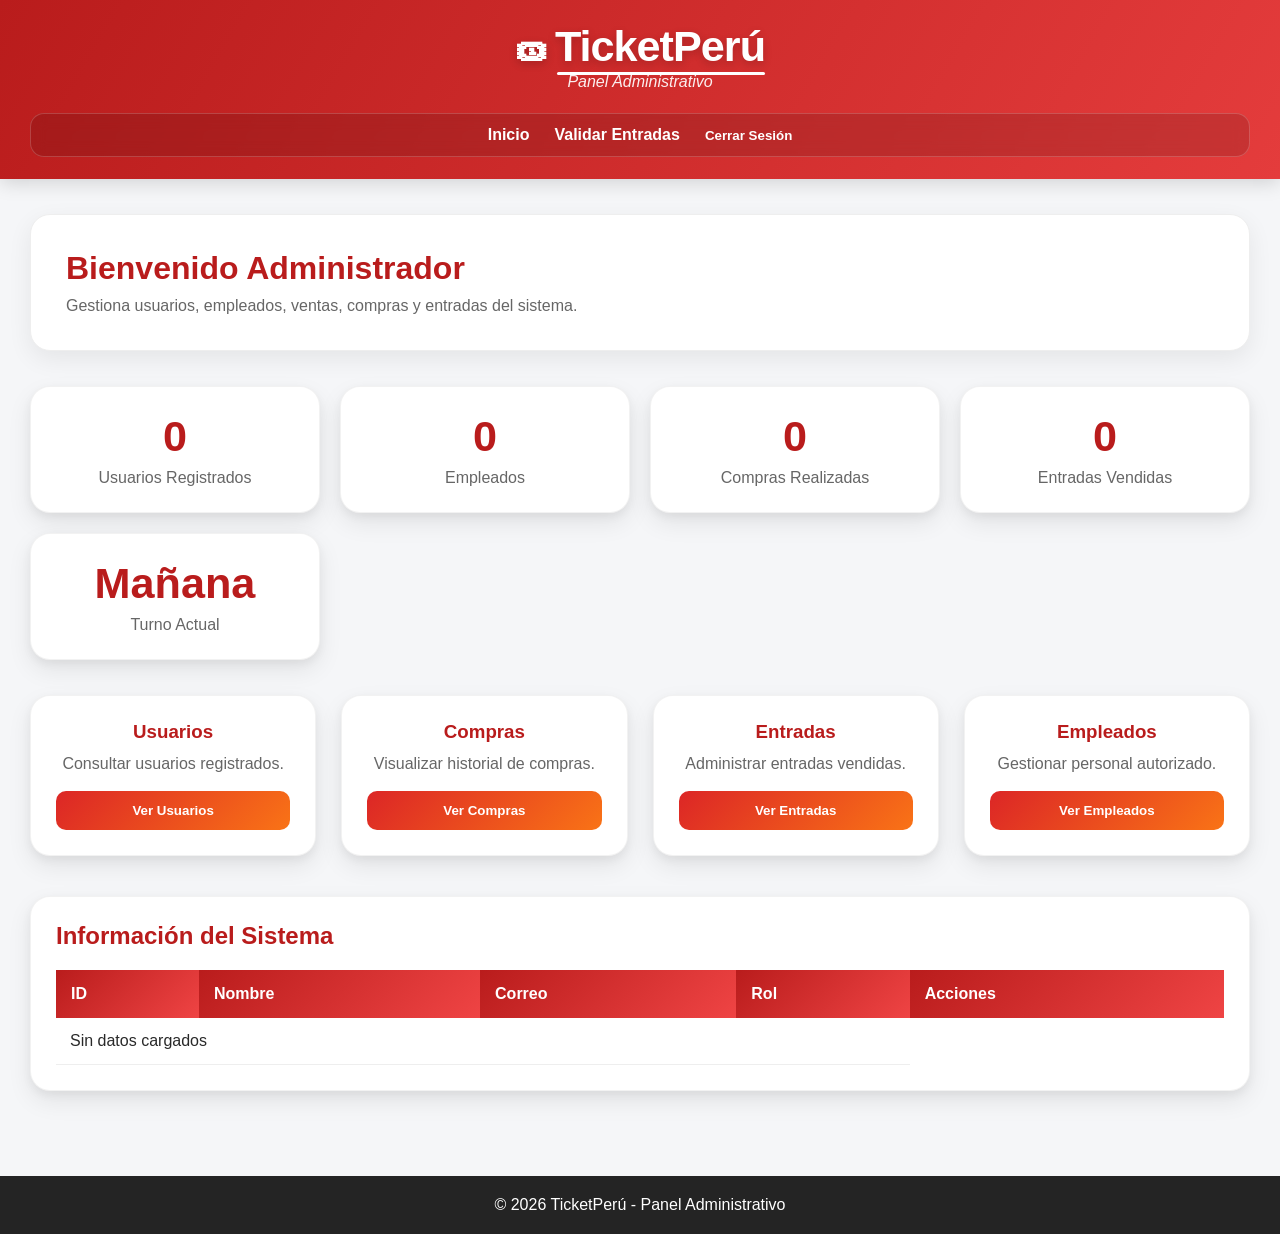
<file: html/panel.html>
<!DOCTYPE html>
<html lang="es">
<head>
    <meta charset="UTF-8">
    <meta name="viewport" content="width=device-width, initial-scale=1.0">
    <title>Panel Administrativo - TicketPerú</title>
    <link rel="stylesheet" href="../css/panel.css">
</head>

<body>

    <header>
        <h1>TicketPerú</h1>
        <p>Panel Administrativo</p>

        <nav>
            <a href="../index.html">Inicio</a>
            <a href="empleado.html" id="btnEmpleado">
                Validar Entradas
            </a>
            <button id="btnCerrarSesion">
                Cerrar Sesión
            </button>
        </nav>
    </header>

    <main>

        <section class="encabezado">
            <h2>Bienvenido Administrador</h2>
            <p>
                Gestiona usuarios, empleados,
                ventas, compras y entradas del sistema.
            </p>
        </section>

        <!-- ESTADÍSTICAS -->

        <section class="estadisticas">

            <div class="estadistica">
                <h3 id="totalUsuarios">0</h3>
                <p>Usuarios Registrados</p>
            </div>

            <div class="estadistica">
                <h3 id="totalEmpleados">0</h3>
                <p>Empleados</p>
            </div>

            <div class="estadistica">
                <h3 id="totalCompras">0</h3>
                <p>Compras Realizadas</p>
            </div>

            <div class="estadistica">
                <h3 id="totalEntradas">0</h3>
                <p>Entradas Vendidas</p>
            </div>

            <div class="estadistica">
                <h3 id="turnoEmpleado">Mañana</h3>
                <p>Turno Actual</p>
            </div>

        </section>

        <!-- ACCIONES -->

        <section class="panel-admin">

            <div class="card-admin">
                <h3> Usuarios</h3>
                <p>Consultar usuarios registrados.</p>
                <button id="btnUsuarios">
                    Ver Usuarios
                </button>
            </div>

            <div class="card-admin">
                <h3> Compras</h3>
                <p>Visualizar historial de compras.</p>
                <button id="btnCompras">
                    Ver Compras
                </button>
            </div>

            <div class="card-admin">
                <h3> Entradas</h3>
                <p>Administrar entradas vendidas.</p>
                <button id="btnEntradas">
                    Ver Entradas
                </button>
            </div>

            <div class="card-admin">
                <h3> Empleados</h3>
                <p>Gestionar personal autorizado.</p>
                <button id="btnEmpleados">
                    Ver Empleados
                </button>
            </div>

        </section>

        <!-- TABLA -->

        <section class="tabla-seccion">

            <h2>Información del Sistema</h2>

            <table class="tabla-admin">

                <thead id="cabeceraTabla">
                    <tr>
                        <th>ID</th>
                        <th>Nombre</th>
                        <th>Correo</th>
                        <th>Rol</th>
                        <th>Acciones</th>
                        </tr>
                </thead>

                <tbody id="tablaDatos">

                    <tr>
                        <td colspan="4">
                            Sin datos cargados
                        </td>
                    </tr>

                </tbody>

            </table>

        </section>

    </main>

    <footer>
        <p>
            © 2026 TicketPerú - Panel Administrativo
        </p>
    </footer>

    <script type="module" src="../js/panel/panel.js"></script>
    
</body>
</html>
</file>
<file: css/pagina.css>
*{
margin:0;
padding:0;
box-sizing:border-box;
}

body{
font-family:'Segoe UI',Arial,sans-serif;
background:#f5f6f8;
color:#292929;
line-height:1.6;
}

header{
background:linear-gradient(120deg,#b91c1c,#ef4444,#f97316);
background-size:250% 250%;
animation:moverGradiente 12s ease infinite;
color:white;
padding:22px 30px;
text-align:center;
box-shadow:0 4px 18px rgba(0,0,0,.15);
}

header h1{
display:inline-block;
position:relative;
font-family:'Trebuchet MS','Segoe UI',sans-serif;
font-size:2.7rem;
font-weight:800;
letter-spacing:-1px;
margin-bottom:2px;
text-shadow:0 3px 8px rgba(0,0,0,.18);
animation:logoEntrada .9s ease;
}

header h1::before{
content:"🎟";
display:inline-flex;
align-items:center;
justify-content:center;
margin-right:9px;
font-size:2rem;
filter:drop-shadow(0 3px 4px rgba(0,0,0,.2));
}

header h1::after{
content:"";
position:absolute;
left:42px;
right:0;
bottom:-4px;
height:3px;
background:white;
border-radius:10px;
opacity:.8;
}

header p{
font-size:1rem;
font-style:italic;
opacity:.92;
animation:aparecerTexto 1.4s ease;
}

.header-bar{
display:flex;
justify-content:space-between;
align-items:center;
flex-wrap:wrap;
gap:18px;
margin-top:22px;
padding:12px 15px;
background:rgba(0,0,0,.12);
border:1px solid rgba(255,255,255,.18);
border-radius:14px;
backdrop-filter:blur(8px);
}

nav{
display:flex;
align-items:center;
gap:25px;
}

nav a{
color:white;
text-decoration:none;
font-weight:600;
font-size:.95rem;
position:relative;
transition:.3s;
}

nav a::after{
content:"";
position:absolute;
left:0;
bottom:-6px;
width:0;
height:2px;
background:white;
border-radius:5px;
transition:.3s;
}

nav a:hover{
transform:translateY(-2px);
opacity:.9;
}

nav a:hover::after{
width:100%;
}

.buscador{
    display:flex;
    flex-direction:column;
    align-items:flex-end;
    position:relative;
}

#form-busqueda{
    display:flex;
    gap:6px;
}

.buscador input{
    width:190px;
    padding:9px 13px;
    border:1px solid rgba(255,255,255,.4);
    border-radius:9px;
    outline:none;
    background:white;
    color:#333;
    transition:.3s;
}

.buscador input:focus{
    width:260px;
    box-shadow:
    0 0 0 3px rgba(255,255,255,.2),
    0 0 15px rgba(255,255,255,.2);
}

.buscador button{
    width:40px;
    border:none;
    border-radius:9px;
    background:#991b1b;
    color:white;
    cursor:pointer;
    transition:.3s;
}

.buscador button:hover{
    background:#7f1d1d;
    transform:translateY(-2px) scale(1.05);
}

#resultados-busqueda{
    position:absolute;
    top:100%;
    left:0;
    right:0;
    width:100%;
    margin-top:8px;
    background:white;
    border-radius:12px;
    overflow:hidden;
    box-shadow:0 10px 25px rgba(0,0,0,.15);
    z-index:999;
    animation:fadeIn .3s ease;
}

.resultado-item{
    padding:12px 15px;
    border-bottom:1px solid #eee;
    transition:.3s;
}

.resultado-item:last-child{
    border-bottom:none;
}

.resultado-item:hover{
    background:#fff1f1;
}

.resultado-item a{
    color:#333;
    text-decoration:none;
    display:block;
    transition:.25s;
}

.resultado-item a:hover{
    color:#c62828;
    padding-left:8px;
}

#sesion-usuario{
display:flex;
align-items:center;
justify-content:center;
gap:9px;
min-height:40px;
}

.usuario-activo{
display:flex;
align-items:center;
gap:6px;
padding:8px 14px;
background:rgba(255,255,255,.16);
border:1px solid rgba(255,255,255,.3);
border-radius:25px;
color:white;
font-size:.92rem;
backdrop-filter:blur(5px);
animation:aparecerSesion .5s ease;
}

#btnPanelAdmin{
    display:none;
}

.btn-sesion{
border:none;
padding:10px 18px;
border-radius:25px;
background:white;
color:#c62828;
font-weight:700;
cursor:pointer;
box-shadow:0 4px 10px rgba(0,0,0,.12);
transition:.3s;
}

.btn-sesion:hover{
background:#fff7d6;
transform:translateY(-2px);
box-shadow:0 7px 16px rgba(0,0,0,.18);
}

.btn-cerrar{
border:1px solid rgba(255,255,255,.4);
padding:8px 15px;
border-radius:25px;
background:rgba(255,255,255,.95);
color:#c62828;
font-weight:700;
cursor:pointer;
transition:.3s;
}

.btn-cerrar:hover{
background:#c62828;
color:white;
border-color:#c62828;
transform:translateY(-2px);
}

main{
width:100%;
max-width:1600px;
margin:auto;
padding:35px 30px;
}

section{
margin-bottom:45px;
}

h2{
margin-bottom:15px;
color:#b91c1c;
border-left:5px solid #ef4444;
padding-left:11px;
font-size:1.7rem;
}

#inicio{
text-align:center;
padding:45px 25px;
background:white;
border-radius:18px;
box-shadow:0 8px 25px rgba(0,0,0,.07);
border:1px solid #eee;
}

#inicio h2{
border-left:none;
padding:0;
font-size:2rem;
}

#inicio p{
max-width:700px;
margin:10px auto 0;
color:#666;
}

#estado-sesion{
margin-top:18px;
}

.btn-inicio{
margin-top:22px;
padding:14px 30px;
border:none;
border-radius:30px;
background:linear-gradient(135deg,#dc2626,#f97316);
color:white;
font-size:1rem;
font-weight:700;
cursor:pointer;
box-shadow:0 7px 18px rgba(220,38,38,.25);
transition:.3s;
}

.btn-inicio:hover{
transform:translateY(-3px) scale(1.03);
box-shadow:0 12px 25px rgba(220,38,38,.35);
}

/* CARRUSEL */

#destacados{
margin-top:10px;
}

.carrusel{
position:relative;
width:100%;
height:540px;
border-radius:22px;
overflow:hidden;
background:#151515;
box-shadow:0 15px 40px rgba(0,0,0,.18);
}

.slide{
position:absolute;
inset:0;
opacity:0;
visibility:hidden;
transition:opacity .7s ease,visibility .7s ease;
}

.slide.activo{
opacity:1;
visibility:visible;
}

.slide img{
width:100%;
height:100%;
object-fit:cover;
display:block;
}

.slide::after{
content:"";
position:absolute;
inset:0;
background:linear-gradient(90deg,rgba(0,0,0,.88) 0%,rgba(0,0,0,.65) 38%,rgba(0,0,0,.18) 75%,rgba(0,0,0,.05) 100%);
}

.slide-overlay{
position:absolute;
z-index:2;
left:7%;
top:50%;
transform:translateY(-50%);
width:min(540px,70%);
color:white;
}

.etiqueta-evento{
display:inline-block;
padding:6px 12px;
margin-bottom:13px;
border-radius:20px;
background:#ef4444;
font-size:.78rem;
font-weight:800;
letter-spacing:1px;
box-shadow:0 4px 12px rgba(239,68,68,.3);
}

.slide-overlay h2{
border:0;
padding:0;
margin:0 0 8px;
color:white;
font-size:3rem;
line-height:1.1;
text-shadow:0 3px 12px rgba(0,0,0,.4);
}

.slide-overlay p{
font-size:1.05rem;
color:#eee;
}

.slide-overlay .descripcion-slide{
margin-top:10px;
max-width:450px;
color:#ddd;
}

.slide-overlay button{
margin-top:22px;
padding:13px 25px;
border:0;
border-radius:9px;
background:linear-gradient(135deg,#dc2626,#f97316);
color:white;
font-weight:800;
font-size:1rem;
cursor:pointer;
box-shadow:0 7px 20px rgba(0,0,0,.25);
transition:.3s;
}

.slide-overlay button:hover{
transform:translateY(-3px) scale(1.03);
box-shadow:0 12px 25px rgba(0,0,0,.35);
}

.flecha-carrusel{
position:absolute;
z-index:5;
top:50%;
transform:translateY(-50%);
width:48px;
height:48px;
border:1px solid rgba(255,255,255,.35);
border-radius:50%;
background:rgba(0,0,0,.4);
color:white;
font-size:2rem;
line-height:1;
cursor:pointer;
backdrop-filter:blur(5px);
transition:.3s;
}

.flecha-carrusel:hover{
background:rgba(220,38,38,.85);
transform:translateY(-50%) scale(1.08);
}

.anterior{
left:20px;
}

.siguiente{
right:20px;
}

.indicadores{
position:absolute;
z-index:5;
bottom:20px;
left:50%;
transform:translateX(-50%);
display:flex;
gap:8px;
}

.indicador{
width:9px;
height:9px;
padding:0;
border:0;
border-radius:50%;
background:rgba(255,255,255,.5);
cursor:pointer;
transition:.3s;
}

.indicador.activo{
width:27px;
border-radius:10px;
background:white;
}

.grid-eventos{
display:grid;
grid-template-columns:repeat(auto-fit,minmax(250px,1fr));
gap:24px;
width:100%;
}

.evento{
width:100%;
background:white;
border:1px solid #eee;
border-radius:16px;
padding:12px;
overflow:hidden;
text-align:center;
box-shadow:0 6px 18px rgba(0,0,0,.07);
transition:.35s ease;
}

.evento:hover{
transform:translateY(-8px);
box-shadow:0 16px 30px rgba(0,0,0,.13);
}

.evento img{
width:100%;
height:185px;
object-fit:cover;
border-radius:11px;
display:block;
transition:.4s ease;
}

.evento:hover img{
transform:scale(1.04);
}

.evento h3{
margin:13px 8px 7px;
font-size:1.15rem;
color:#292929;
}

.evento p{
margin:0 10px 7px;
color:#666;
font-size:.94rem;
}

.evento button{
margin:11px 5px 5px;
padding:10px 20px;
border:none;
border-radius:8px;
background:linear-gradient(135deg,#dc2626,#f97316);
color:white;
font-weight:700;
cursor:pointer;
position:relative;
overflow:hidden;
transition:.3s;
}

.evento button:hover{
transform:translateY(-2px);
box-shadow:0 6px 14px rgba(220,38,38,.25);
}

blockquote{
display:block;
margin-bottom:15px;
padding:12px 15px;
border-left:4px solid #ef4444;
background:white;
border-radius:0 8px 8px 0;
font-style:italic;
color:#555;
}

footer{
background:#242424;
color:white;
text-align:center;
padding:20px;
}

footer .ticket-icon{
margin-top:8px;
animation:girar 6s linear infinite,glow 2s ease-in-out infinite alternate;
}

@keyframes logoEntrada{
from{opacity:0;transform:translateY(-15px) scale(.9)}
to{opacity:1;transform:translateY(0) scale(1)}
}

@keyframes aparecerTexto{
from{opacity:0;transform:translateY(-8px)}
to{opacity:1;transform:translateY(0)}
}

@keyframes moverGradiente{
0%{background-position:0% 50%}
50%{background-position:100% 50%}
100%{background-position:0% 50%}
}

@keyframes aparecerSesion{
from{opacity:0;transform:translateY(-8px) scale(.95)}
to{opacity:1;transform:translateY(0) scale(1)}
}

@keyframes fadeIn{
from{opacity:0;transform:translateY(8px)}
to{opacity:1;transform:translateY(0)}
}

@keyframes girar{
from{transform:rotate(0)}
to{transform:rotate(360deg)}
}

@keyframes glow{
from{filter:drop-shadow(0 0 2px #ffd700)}
to{filter:drop-shadow(0 0 8px #ffd700)}
}

@media(max-width:900px){
.header-bar{
justify-content:center;
}
nav{
justify-content:center;
flex-wrap:wrap;
}
.buscador{
align-items:center;
}
#sesion-usuario{
flex-wrap:wrap;
}
.carrusel{
height:470px;
}
.slide-overlay{
left:8%;
width:75%;
}
.slide-overlay h2{
font-size:2.4rem;
}
}

@media(max-width:600px){
header{
padding:18px 15px;
}
header h1{
font-size:2.2rem;
}
header h1::before{
font-size:1.6rem;
}
.header-bar{
flex-direction:column;
padding:15px 10px;
}
nav{
gap:15px;
}
.buscador input{
width:160px;
}
.buscador input:focus{
width:190px;
}
#sesion-usuario{
flex-direction:column;
}
main{
padding:25px 15px;
}
#inicio{
padding:30px 18px;
}
#inicio h2{
font-size:1.6rem;
}
.carrusel{
height:480px;
border-radius:16px;
}
.slide img{
object-position:center;
}
.slide::after{
background:linear-gradient(0deg,rgba(0,0,0,.9) 0%,rgba(0,0,0,.55) 55%,rgba(0,0,0,.15) 100%);
}
.slide-overlay{
left:6%;
top:auto;
bottom:65px;
transform:none;
width:88%;
}
.slide-overlay h2{
font-size:2rem;
}
.slide-overlay p{
font-size:.9rem;
}
.slide-overlay .descripcion-slide{
font-size:.85rem;
}
.slide-overlay button{
padding:11px 18px;
font-size:.9rem;
}
.flecha-carrusel{
width:40px;
height:40px;
font-size:1.6rem;
}
.anterior{
left:10px;
}
.siguiente{
right:10px;
}
.grid-eventos{
grid-template-columns:1fr;
}
}
</file>
<file: css/consulta.css>
*{
    margin:0;
    padding:0;
    box-sizing:border-box;
}

body{
    font-family:'Segoe UI',Arial,sans-serif;
    background:#f5f6f8;
    color:#292929;
    line-height:1.6;
    min-height:100vh;
}

header{
    background:linear-gradient(120deg,#b91c1c,#ef4444,#f97316);
    background-size:250% 250%;
    animation:moverGradiente 12s ease infinite;
    color:white;
    padding:22px 30px;
    text-align:center;
    box-shadow:0 4px 18px rgba(0,0,0,.15);
}

header h1{
    display:inline-block;
    position:relative;
    font-family:'Trebuchet MS','Segoe UI',sans-serif;
    font-size:2.7rem;
    font-weight:800;
    letter-spacing:-1px;
    margin-bottom:2px;
    text-shadow:0 3px 8px rgba(0,0,0,.18);
}

header h1::before{
    content:"🎟";
    display:inline-flex;
    align-items:center;
    justify-content:center;
    margin-right:9px;
    font-size:2rem;
    filter:drop-shadow(0 3px 4px rgba(0,0,0,.2));
}

header h1::after{
    content:"";
    position:absolute;
    left:42px;
    right:0;
    bottom:-4px;
    height:3px;
    background:white;
    border-radius:10px;
    opacity:.8;
}

header p{
    font-size:1rem;
    font-style:italic;
    opacity:.92;
}

nav{
    display:flex;
    align-items:center;
    justify-content:center;
    gap:25px;
    flex-wrap:wrap;
    margin-top:22px;
    padding:12px 15px;
    background:rgba(0,0,0,.12);
    border:1px solid rgba(255,255,255,.18);
    border-radius:14px;
    backdrop-filter:blur(8px);
}

nav a,
nav button{
    color:white;
    text-decoration:none;
    font-weight:600;
    font-size:.95rem;
    position:relative;
    transition:.3s;
    border:none;
    background:none;
    cursor:pointer;
    font-family:inherit;
}

nav a::after,
nav button::after{
    content:"";
    position:absolute;
    left:0;
    bottom:-6px;
    width:0;
    height:2px;
    background:white;
    border-radius:5px;
    transition:.3s;
}

nav a:hover::after,
nav button:hover::after{
    width:100%;
}

nav a:hover::after{
    width:100%;
}

main{
    width:100%;
    max-width:1200px;
    margin:auto;
    padding:35px 30px;
}

.encabezado{
    text-align:center;
    background:white;
    padding:35px 25px;
    margin-bottom:35px;
    border-radius:18px;
    border:1px solid #eee;
    box-shadow:0 8px 25px rgba(0,0,0,.07);
}

.encabezado h2{
    color:#b91c1c;
    font-size:2rem;
    margin-bottom:8px;
}

.encabezado p{
    color:#666;
}

.lista-entradas{
    display:grid;
    grid-template-columns:repeat(auto-fit,minmax(300px,1fr));
    gap:25px;
}

.entrada{
    background:white;
    border:1px solid #eee;
    border-radius:18px;
    overflow:hidden;
    box-shadow:0 8px 22px rgba(0,0,0,.07);
    transition:.35s ease;
}

.entrada:hover{
    transform:translateY(-7px);
    box-shadow:0 16px 30px rgba(0,0,0,.13);
}

.entrada-superior{
    background:linear-gradient(135deg,#dc2626,#f97316);
    color:white;
    padding:18px;
    display:flex;
    justify-content:space-between;
    align-items:center;
    gap:10px;
}

.logo-ticket{
    font-weight:700;
}

.estado-valida,
.estado-utilizada,
.estado-cancelada{
    padding:6px 10px;
    border-radius:20px;
    font-size:.8rem;
    background:white;
    font-weight:600;
}

.estado-valida{
    color:#2e7d32;
}

.estado-utilizada{
    color:#f57c00;
}

.estado-cancelada{
    color:#c62828;
}

.entrada-contenido{
    padding:22px;
}

.entrada-contenido h3{
    color:#b91c1c;
    font-size:1.3rem;
    margin-bottom:15px;
}

.entrada-contenido p{
    color:#666;
    margin:8px 0;
}

.codigo{
    margin-top:20px;
    padding:15px;
    background:#f5f6f8;
    border:1px solid #eee;
    border-radius:12px;
    text-align:center;
}

.codigo span{
    display:block;
    font-size:.8rem;
    color:#777;
    margin-bottom:6px;
}

.codigo strong{
    font-size:1.2rem;
    letter-spacing:2px;
    color:#292929;
}

.entrada-acciones{
    display:flex;
    gap:10px;
    padding:0 22px 22px;
}

.entrada-acciones button{
    flex:1;
    padding:12px;
    border:none;
    border-radius:9px;
    background:linear-gradient(135deg,#dc2626,#f97316);
    color:white;
    font-size:.95rem;
    font-weight:700;
    cursor:pointer;
    transition:.3s;
}

.entrada-acciones button:hover{
    transform:translateY(-2px);
    box-shadow:0 7px 16px rgba(220,38,38,.25);
}

.sin-entradas,
.error{
    grid-column:1/-1;
    background:white;
    padding:40px;
    text-align:center;
    border-radius:18px;
    border:1px solid #eee;
    box-shadow:0 8px 25px rgba(0,0,0,.07);
}

.sin-entradas h3,
.error h3{
    color:#b91c1c;
    margin-bottom:10px;
}

.sin-entradas p,
.error p{
    margin-bottom:20px;
    color:#666;
}

.sin-entradas button{
    padding:12px 25px;
    border:none;
    border-radius:9px;
    background:linear-gradient(135deg,#dc2626,#f97316);
    color:white;
    font-weight:700;
    cursor:pointer;
    transition:.3s;
}

.sin-entradas button:hover{
    transform:translateY(-2px);
    box-shadow:0 7px 16px rgba(220,38,38,.25);
}

.cargando{
    grid-column:1/-1;
    text-align:center;
    padding:40px;
    color:#666;
}

footer{
    margin-top:50px;
    background:#242424;
    color:white;
    text-align:center;
    padding:20px;
}

@keyframes moverGradiente{
    0%{
        background-position:0% 50%;
    }

    50%{
        background-position:100% 50%;
    }

    100%{
        background-position:0% 50%;
    }
}

@media(max-width:900px){
    main{
        padding:30px 20px;
    }

    nav{
        justify-content:center;
    }
}

@media(max-width:600px){
    header{
        padding:18px 15px;
    }

    header h1{
        font-size:2.2rem;
    }

    header h1::before{
        font-size:1.6rem;
    }

    nav{
        gap:15px;
        flex-direction:column;
    }

    main{
        padding:25px 15px;
    }

    .encabezado{
        padding:30px 18px;
    }

    .encabezado h2{
        font-size:1.6rem;
    }

    .lista-entradas{
        grid-template-columns:1fr;
    }

    .entrada-superior{
        flex-direction:column;
        align-items:flex-start;
    }

    .entrada-acciones{
        flex-direction:column;
    }
}
</file>
<file: css/empleado.css>
*{
    margin:0;
    padding:0;
    box-sizing:border-box;
}

body{
    font-family:'Segoe UI',Arial,sans-serif;
    background:#f5f6f8;
    color:#292929;
    min-height:100vh;
}

/* HEADER */

header{
    background:linear-gradient(120deg,#b91c1c,#ef4444,#f97316);
    background-size:250% 250%;
    animation:moverGradiente 12s ease infinite;
    color:white;
    padding:22px 30px;
    box-shadow:0 4px 18px rgba(0,0,0,.15);
}

.header-contenedor{
    display:flex;
    justify-content:space-between;
    align-items:center;
    gap:20px;
}

.header-info h1{
    display:inline-block;
    position:relative;
    font-family:'Trebuchet MS','Segoe UI',sans-serif;
    font-size:2.5rem;
    font-weight:800;
    letter-spacing:-1px;
    text-shadow:0 3px 8px rgba(0,0,0,.18);
}

.header-info h1::before{
    content:"🎟";
    margin-right:9px;
    font-size:2rem;
}

.header-info h1::after{
    content:"";
    position:absolute;
    left:42px;
    right:0;
    bottom:-4px;
    height:3px;
    background:white;
    border-radius:10px;
}

.header-info p{
    margin-top:5px;
    opacity:.9;
    font-style:italic;
}

.header-usuario{
    display:flex;
    align-items:center;
    gap:15px;
}

#nombreEmpleado{
    background:rgba(255,255,255,.18);
    border:1px solid rgba(255,255,255,.25);
    padding:10px 15px;
    border-radius:25px;
    font-weight:700;
    backdrop-filter:blur(4px);
}

.header-usuario button{
    background:rgba(255,255,255,.92);
    color:#c62828;
    border:none;
    padding:10px 18px;
    border-radius:25px;
    cursor:pointer;
    font-weight:700;
    transition:.3s;
}

.header-usuario button:hover{
    background:#c62828;
    color:white;
}

/* MAIN */

main{
    width:100%;
    max-width:1200px;
    margin:auto;
    padding:35px 30px;
    display:grid;
    gap:25px;
}

/* SECCIONES */

.panel-section{
    background:white;
    padding:25px;
    border-radius:20px;

    border:1px solid rgba(0,0,0,.05);

    box-shadow:
    0 10px 25px rgba(0,0,0,.08),
    0 4px 10px rgba(0,0,0,.05);

    transition:.3s;
}

.panel-section:hover{
    transform:translateY(-3px);
}

.panel-section h2{
    color:#b91c1c;
    margin-bottom:18px;
    font-size:1.5rem;
}

/* INPUTS */

input,
textarea{
    width:100%;
    padding:14px;
    border:1px solid #ddd;
    border-radius:12px;
    margin-bottom:12px;
    font-size:.95rem;
    transition:.3s;
}

input:focus,
textarea:focus{
    outline:none;
    border-color:#ef4444;

    box-shadow:
    0 0 0 3px rgba(239,68,68,.15);
}

/* BOTONES */

button{
    border:none;
    border-radius:10px;
    padding:12px 18px;
    cursor:pointer;
    color:white;
    font-weight:700;

    background:
    linear-gradient(
        135deg,
        #dc2626,
        #f97316
    );

    transition:.3s;
}

button:hover{
    transform:translateY(-2px);

    box-shadow:
    0 8px 18px rgba(220,38,38,.25);
}

.btn-panel{
    background:rgba(255,255,255,.92);
    color:#c62828;
    text-decoration:none;
    padding:10px 18px;
    border-radius:25px;
    font-weight:700;
    transition:.3s;
}

.btn-panel:hover{
    background:#c62828;
    color:white;
}
/* RESULTADOS */

#mensaje,
#resultadoCompra{
    margin-top:15px;
    padding:15px;
    border-radius:12px;
}

.estado-correcto{
    background:#dcfce7;
    color:#15803d;
    border-left:4px solid #15803d;
}

.estado-error{
    background:#fee2e2;
    color:#b91c1c;
    border-left:4px solid #b91c1c;
}

/* TABLA */

table{
    width:100%;
    border-collapse:collapse;
    margin-top:18px;
}

table th{
    background:
    linear-gradient(
        135deg,
        #b91c1c,
        #ef4444
    );

    color:white;
    padding:14px;
    text-align:left;
}

table td{
    padding:14px;
    border-bottom:1px solid #eee;
}

table tr:nth-child(even){
    background:#fafafa;
}

table tr:hover{
    background:#fff3f3;
}

/* FOOTER */

footer{
    margin-top:50px;
    background:#242424;
    color:white;
    text-align:center;
    padding:20px;
}

/* ANIMACIONES */

@keyframes moverGradiente{

    0%{
        background-position:0% 50%;
    }

    50%{
        background-position:100% 50%;
    }

    100%{
        background-position:0% 50%;
    }
}

/* RESPONSIVE */

@media(max-width:900px){

    main{
        padding:25px 20px;
    }

    .header-contenedor{
        flex-direction:column;
        text-align:center;
    }
}

@media(max-width:600px){

    header{
        padding:18px 15px;
    }

    .header-info h1{
        font-size:2rem;
    }

    .header-usuario{
        flex-direction:column;
    }

    main{
        padding:20px 15px;
    }

    .panel-section{
        padding:18px;
    }

    table{
        display:block;
        overflow-x:auto;
    }
}
</file>
<file: css/login.css>
*{
    margin:0;
    padding:0;
    box-sizing:border-box;
}

body{
    font-family:'Segoe UI',Arial,sans-serif;
    background:#f5f6f8;
    color:#333;
    min-height:100vh;
}

/* HEADER */

header{
    background:linear-gradient(120deg,#b91c1c,#ef4444,#f97316);
    background-size:250% 250%;
    animation:moverGradiente 12s ease infinite;
    color:white;
    padding:22px 30px;
    text-align:center;
    box-shadow:0 4px 18px rgba(0,0,0,.15);
}

header h1{
    display:inline-block;
    position:relative;
    font-family:'Trebuchet MS','Segoe UI',sans-serif;
    font-size:2.7rem;
    font-weight:800;
    letter-spacing:-1px;
    margin-bottom:2px;
    text-shadow:0 3px 8px rgba(0,0,0,.18);
}

header h1::before{
    content:"🎟";
    margin-right:9px;
    font-size:2rem;
}

header h1::after{
    content:"";
    position:absolute;
    left:42px;
    right:0;
    bottom:-4px;
    height:3px;
    background:white;
    border-radius:10px;
}

header p{
    font-size:1rem;
    font-style:italic;
    opacity:.92;
}

/* NAV */

nav{
    display:flex;
    align-items:center;
    justify-content:center;
    gap:25px;
    flex-wrap:wrap;
    margin-top:22px;
    padding:12px 15px;
    background:rgba(0,0,0,.12);
    border:1px solid rgba(255,255,255,.18);
    border-radius:14px;
    backdrop-filter:blur(8px);
}

nav a{
    color:white;
    text-decoration:none;
    font-weight:600;
    position:relative;
}

nav a::after{
    content:"";
    position:absolute;
    left:0;
    bottom:-6px;
    width:0;
    height:2px;
    background:white;
    transition:.3s;
}

nav a:hover::after{
    width:100%;
}

/* MAIN */

main{
    width:min(900px,92%);
    margin:40px auto;
}

/* TITULOS */

main h2{
    text-align:center;
    color:#b91c1c;
    margin-bottom:20px;
    font-size:1.8rem;
}

/* FORMULARIOS */

form{
    background:white;
    padding:30px;
    border-radius:22px;
    margin-bottom:30px;

    border:1px solid rgba(0,0,0,.05);

    box-shadow:
    0 10px 25px rgba(0,0,0,.08),
    0 4px 10px rgba(0,0,0,.05);

    animation:aparecerCard .5s ease;
}

label{
    display:block;
    margin-bottom:15px;
    font-weight:600;
    color:#444;
}

/* INPUTS */

input{
    width:100%;
    margin-top:8px;
    padding:14px;

    border:1px solid #ddd;
    border-radius:12px;

    font-size:1rem;

    transition:.3s;
}

input:focus{
    outline:none;

    border-color:#c62828;

    box-shadow:
    0 0 0 4px rgba(198,40,40,.1);
}

/* BOTONES */

button{
    width:100%;

    border:none;
    border-radius:12px;

    padding:14px;

    color:white;
    cursor:pointer;

    font-size:1rem;
    font-weight:700;

    background:
    linear-gradient(
        135deg,
        #dc2626,
        #f97316
    );

    transition:.3s;
}

button:hover{
    transform:translateY(-3px);

    box-shadow:
    0 10px 20px rgba(220,38,38,.25);
}

/* MENSAJE */

#mensaje-registro{
    margin-top:20px;

    padding:15px;

    border-radius:12px;

    text-align:center;
    font-weight:700;

    opacity:0;
    transition:.4s;

    background:#dcfce7;
    color:#15803d;
}

#mensaje-registro.mostrar{
    opacity:1;
}

/* DIVISOR */

.separador{
    border:none;
    height:1px;
    background:#eee;
    margin:35px 0;
}

form + h2{
    margin-top:35px;
}

/* FOOTER */

footer{
    margin-top:50px;
    background:#242424;
    color:white;
    text-align:center;
    padding:20px;
}

/* ANIMACIONES */

@keyframes moverGradiente{

    0%{
        background-position:0% 50%;
    }

    50%{
        background-position:100% 50%;
    }

    100%{
        background-position:0% 50%;
    }
}

@keyframes aparecerCard{

    from{
        opacity:0;
        transform:translateY(20px);
    }

    to{
        opacity:1;
        transform:translateY(0);
    }
}

/* RESPONSIVE */

@media(max-width:768px){

    header{
        padding:18px 15px;
    }

    header h1{
        font-size:2.2rem;
    }

    nav{
        flex-direction:column;
        gap:15px;
    }

    main{
        width:95%;
    }

    form{
        padding:22px;
    }
}
</file>
<file: css/pago.css>
*{
    margin:0;
    padding:0;
    box-sizing:border-box;
}

body{
    font-family:'Segoe UI',Arial,sans-serif;
    background:#f5f6f8;
    color:#292929;
    min-height:100vh;
}

/* HEADER */

header{
    background:linear-gradient(120deg,#b91c1c,#ef4444,#f97316);
    background-size:250% 250%;
    animation:moverGradiente 12s ease infinite;
    color:white;
    padding:22px 30px;
    text-align:center;
    box-shadow:0 4px 18px rgba(0,0,0,.15);
}

header h1{
    display:inline-block;
    position:relative;
    font-family:'Trebuchet MS','Segoe UI',sans-serif;
    font-size:2.7rem;
    font-weight:800;
    letter-spacing:-1px;
    margin-bottom:2px;
    text-shadow:0 3px 8px rgba(0,0,0,.18);
}

header h1::before{
    content:"🎟";
    margin-right:9px;
    font-size:2rem;
}

header h1::after{
    content:"";
    position:absolute;
    left:42px;
    right:0;
    bottom:-4px;
    height:3px;
    background:white;
    border-radius:10px;
}

header p{
    font-size:1rem;
    font-style:italic;
    opacity:.92;
}

/* NAV */

nav{
    display:flex;
    align-items:center;
    justify-content:center;
    gap:25px;
    flex-wrap:wrap;
    margin-top:22px;
    padding:12px 15px;
    background:rgba(0,0,0,.12);
    border:1px solid rgba(255,255,255,.18);
    border-radius:14px;
    backdrop-filter:blur(8px);
}

nav a{
    color:white;
    text-decoration:none;
    font-weight:600;
    font-size:.95rem;
    position:relative;
}

nav a::after{
    content:"";
    position:absolute;
    left:0;
    bottom:-6px;
    width:0;
    height:2px;
    background:white;
    transition:.3s;
}

nav a:hover::after{
    width:100%;
}

/* MAIN */

main{
    width:min(900px,92%);
    margin:40px auto;
    background:white;
    border-radius:24px;
    padding:35px;

    border:1px solid rgba(0,0,0,.05);

    box-shadow:
    0 12px 30px rgba(0,0,0,.08),
    0 5px 15px rgba(0,0,0,.05);
}

main h2{
    text-align:center;
    color:#b91c1c;
    font-size:2rem;
    margin-bottom:25px;
}

/* EVENTO */

#datos-evento{
    background:
    linear-gradient(
        135deg,
        #fff5f5,
        white
    );

    border-left:6px solid #c62828;
    border-radius:18px;
    padding:25px;
    margin-bottom:30px;
}

#datos-evento h3{
    color:#c62828;
    margin-bottom:15px;
    font-size:1.5rem;
}

#datos-evento p{
    margin-bottom:8px;
    color:#555;
    font-weight:500;
}

.estado-compra{
    display:inline-block;

    background:#dcfce7;
    color:#15803d;

    padding:8px 14px;
    border-radius:30px;

    font-size:.9rem;
    font-weight:700;

    margin-bottom:15px;
}

/* FORMULARIO */

form{
    display:grid;
    gap:20px;
}

label{
    font-weight:600;
    color:#444;
}

select,
input[type="number"]{
    width:100%;
    padding:14px;
    border:1px solid #ddd;
    border-radius:12px;
    font-size:1rem;
    transition:.3s;
    margin-top:8px;
}

select:focus,
input[type="number"]:focus{
    outline:none;
    border-color:#c62828;

    box-shadow:
    0 0 0 4px rgba(198,40,40,.1);
}

/* RADIOS */

.radio-group{
    display:flex;
    gap:20px;
    flex-wrap:wrap;
    margin-top:10px;
}

.radio-group label{
    display:flex;
    align-items:center;
    gap:5px;
    cursor:pointer;
}

input[type="radio"]{
    accent-color:#c62828;
}

/* TOTAL */

#total{
    background:#fff5f5;
    color:#c62828;
    font-size:1.6rem;
    font-weight:800;
    text-align:center;
    padding:18px;
    border-radius:14px;
    border:2px dashed #ef4444;
}

/* BENEFICIOS */

.beneficios{
    background:#f8fafc;
    border-radius:14px;
    padding:18px;
    color:#555;
    line-height:1.8;
    border:1px solid #eee;
}

/* BOTON */

button{
    width:100%;
    border:none;
    border-radius:12px;
    padding:15px;

    color:white;
    font-size:1rem;
    font-weight:700;

    cursor:pointer;

    background:
    linear-gradient(
        135deg,
        #dc2626,
        #f97316
    );

    transition:.3s;
}

button:hover{
    transform:translateY(-3px);

    box-shadow:
    0 10px 20px rgba(220,38,38,.25);
}

/* CONFIRMACIÓN */

#mensaje-confirmacion{
    margin-top:25px;
    text-align:center;
    font-size:1.2rem;
    font-weight:700;
    color:#15803d;
    opacity:0;
}

#mensaje-confirmacion.mostrar{
    opacity:1;
    animation:confirmacion .8s ease;
}

/* FOOTER */

footer{
    margin-top:50px;
    background:#242424;
    color:white;
    text-align:center;
    padding:20px;
}

/* ANIMACIONES */

@keyframes moverGradiente{

    0%{
        background-position:0% 50%;
    }

    50%{
        background-position:100% 50%;
    }

    100%{
        background-position:0% 50%;
    }
}

@keyframes confirmacion{

    from{
        opacity:0;
        transform:translateY(15px);
    }

    to{
        opacity:1;
        transform:translateY(0);
    }
}

/* RESPONSIVE */

@media(max-width:768px){

    header{
        padding:18px 15px;
    }

    header h1{
        font-size:2.2rem;
    }

    nav{
        flex-direction:column;
        gap:15px;
    }

    nav a{
        text-align:center;
    }

    main{
        width:95%;
        padding:25px;
    }

    main h2{
        font-size:1.6rem;
    }

    #datos-evento h3{
        font-size:1.2rem;
    }

    #total{
        font-size:1.25rem;
    }

    .radio-group{
        flex-direction:column;
    }
}
</file>
<file: css/panel.css>
*{
    margin:0;
    padding:0;
    box-sizing:border-box;
}

body{
    font-family:'Segoe UI',Arial,sans-serif;
    background:#f5f6f8;
    color:#292929;
    min-height:100vh;
}

/* HEADER */

header{
    background:linear-gradient(120deg,#b91c1c,#ef4444,#f97316);
    background-size:250% 250%;
    animation:moverGradiente 12s ease infinite;
    color:white;
    padding:22px 30px;
    text-align:center;
    box-shadow:0 4px 18px rgba(0,0,0,.15);
}

header h1{
    display:inline-block;
    position:relative;
    font-family:'Trebuchet MS','Segoe UI',sans-serif;
    font-size:2.7rem;
    font-weight:800;
    letter-spacing:-1px;
    margin-bottom:2px;
    text-shadow:0 3px 8px rgba(0,0,0,.18);
}

header h1::before{
    content:"🎟";
    margin-right:9px;
    font-size:2rem;
}

header h1::after{
    content:"";
    position:absolute;
    left:42px;
    right:0;
    bottom:-4px;
    height:3px;
    background:white;
    border-radius:10px;
}

header p{
    font-size:1rem;
    font-style:italic;
    opacity:.92;
}

/* NAV */

nav{
    display:flex;
    align-items:center;
    justify-content:center;
    gap:25px;
    flex-wrap:wrap;
    margin-top:22px;
    padding:12px 15px;
    background:rgba(0,0,0,.12);
    border:1px solid rgba(255,255,255,.18);
    border-radius:14px;
    backdrop-filter:blur(8px);
}

nav a,
nav button{
    color:white;
    text-decoration:none;
    font-weight:600;
    background:none;
    border:none;
    cursor:pointer;
    position:relative;
    transition:.3s;
}

nav a::after,
nav button::after{
    content:"";
    position:absolute;
    left:0;
    bottom:-6px;
    width:0;
    height:2px;
    background:white;
    transition:.3s;
}

nav a:hover::after,
nav button:hover::after{
    width:100%;
}

/* MAIN */

main{
    width:100%;
    max-width:1400px;
    margin:auto;
    padding:35px 30px;
}

.encabezado{
    background:white;
    border:1px solid #eee;
    border-radius:20px;
    padding:35px;
    box-shadow:0 8px 25px rgba(0,0,0,.07);
    margin-bottom:35px;
}

.encabezado h2{
    color:#b91c1c;
    font-size:2rem;
    margin-bottom:10px;
}

.encabezado p{
    color:#666;
}

/* ESTADISTICAS */

.estadisticas{
    display:grid;
    grid-template-columns:repeat(auto-fit,minmax(230px,1fr));
    gap:20px;
    margin-bottom:35px;
}

.estadistica{
    background:white;
    border-radius:20px;
    padding:25px;
    text-align:center;

    border:1px solid rgba(0,0,0,.05);

    box-shadow:
    0 10px 25px rgba(0,0,0,.08),
    0 4px 10px rgba(0,0,0,.05);

    transition:.3s;
}

.estadistica:hover{
    transform:translateY(-5px);
}

.estadistica h3{
    font-size:2.7rem;
    color:#b91c1c;
    font-weight:800;
}

.estadistica p{
    margin-top:8px;
    color:#666;
}

/* CARDS */

.panel-admin{
    display:grid;
    grid-template-columns:repeat(auto-fit,minmax(260px,1fr));
    gap:25px;
    margin-bottom:40px;
}

.card-admin{
    background:white;
    border-radius:20px;
    padding:25px;

    border:1px solid rgba(0,0,0,.05);

    text-align:center;

    box-shadow:
    0 10px 25px rgba(0,0,0,.08),
    0 4px 10px rgba(0,0,0,.05);

    transition:.35s;
}

.card-admin:hover{
    transform:
    translateY(-6px)
    scale(1.02);
}

.card-admin h3{
    color:#b91c1c;
    margin-bottom:12px;
}

.card-admin p{
    color:#666;
    margin-bottom:18px;
}

.card-admin button{
    width:100%;
    border:none;
    border-radius:10px;
    padding:12px;
    cursor:pointer;
    color:white;
    font-weight:700;

    background:
    linear-gradient(
        135deg,
        #dc2626,
        #f97316
    );

    transition:.3s;
}

.card-admin button:hover{
    transform:translateY(-2px);
    box-shadow:0 8px 18px rgba(220,38,38,.25);
}

/* FORMULARIO */

.form-admin{
    display:grid;
    grid-template-columns:repeat(auto-fit,minmax(220px,1fr));
    gap:15px;
    margin-top:20px;
}

.form-admin input{
    padding:12px;
    border:1px solid #ddd;
    border-radius:10px;
    outline:none;
}

.form-admin input:focus{
    border-color:#dc2626;
}

.form-admin button{
    border:none;
    border-radius:10px;
    background:linear-gradient(
        135deg,
        #dc2626,
        #f97316
    );
    color:white;
    font-weight:700;
    cursor:pointer;
}

/* TABLA */

.tabla-seccion{
    background:white;
    border-radius:20px;
    overflow:hidden;

    border:1px solid rgba(0,0,0,.05);

    box-shadow:
    0 10px 25px rgba(0,0,0,.08),
    0 4px 10px rgba(0,0,0,.05);

    padding:25px;
}

.tabla-seccion h2{
    color:#b91c1c;
    margin-bottom:20px;
}

.tabla-admin{
    width:100%;
    border-collapse:collapse;
}

.tabla-admin th{
    background:
    linear-gradient(
        135deg,
        #b91c1c,
        #ef4444
    );

    color:white;
    padding:15px;
    text-align:left;
}

.tabla-admin td{
    padding:14px;
    border-bottom:1px solid #eee;
}

.tabla-admin tr:nth-child(even){
    background:#fafafa;
}

.tabla-admin tr:hover{
    background:#fff3f3;
}

.acciones{
    display:flex;
    gap:8px;
}

.btn-editar{
    background:#2563eb;
    border:none;
    color:white;
    padding:8px 12px;
    border-radius:8px;
    cursor:pointer;
}

.btn-eliminar{
    background:#dc2626;
    border:none;
    color:white;
    padding:8px 12px;
    border-radius:8px;
    cursor:pointer;
}

/* FOOTER */

footer{
    margin-top:50px;
    background:#242424;
    color:white;
    text-align:center;
    padding:20px;
}

/* ANIMACIONES */

@keyframes moverGradiente{

    0%{
        background-position:0% 50%;
    }

    50%{
        background-position:100% 50%;
    }

    100%{
        background-position:0% 50%;
    }
}

/* RESPONSIVE */

@media(max-width:900px){

    main{
        padding:25px 20px;
    }

    nav{
        justify-content:center;
    }
}

@media(max-width:600px){

    header{
        padding:18px 15px;
    }

    header h1{
        font-size:2.2rem;
    }

    nav{
        flex-direction:column;
        gap:15px;
    }

    .estadisticas{
        grid-template-columns:1fr;
    }

    .panel-admin{
        grid-template-columns:1fr;
    }

    .acciones{
        flex-direction:column;
    }

    .tabla-seccion{
        overflow-x:auto;
    }
}
</file>
